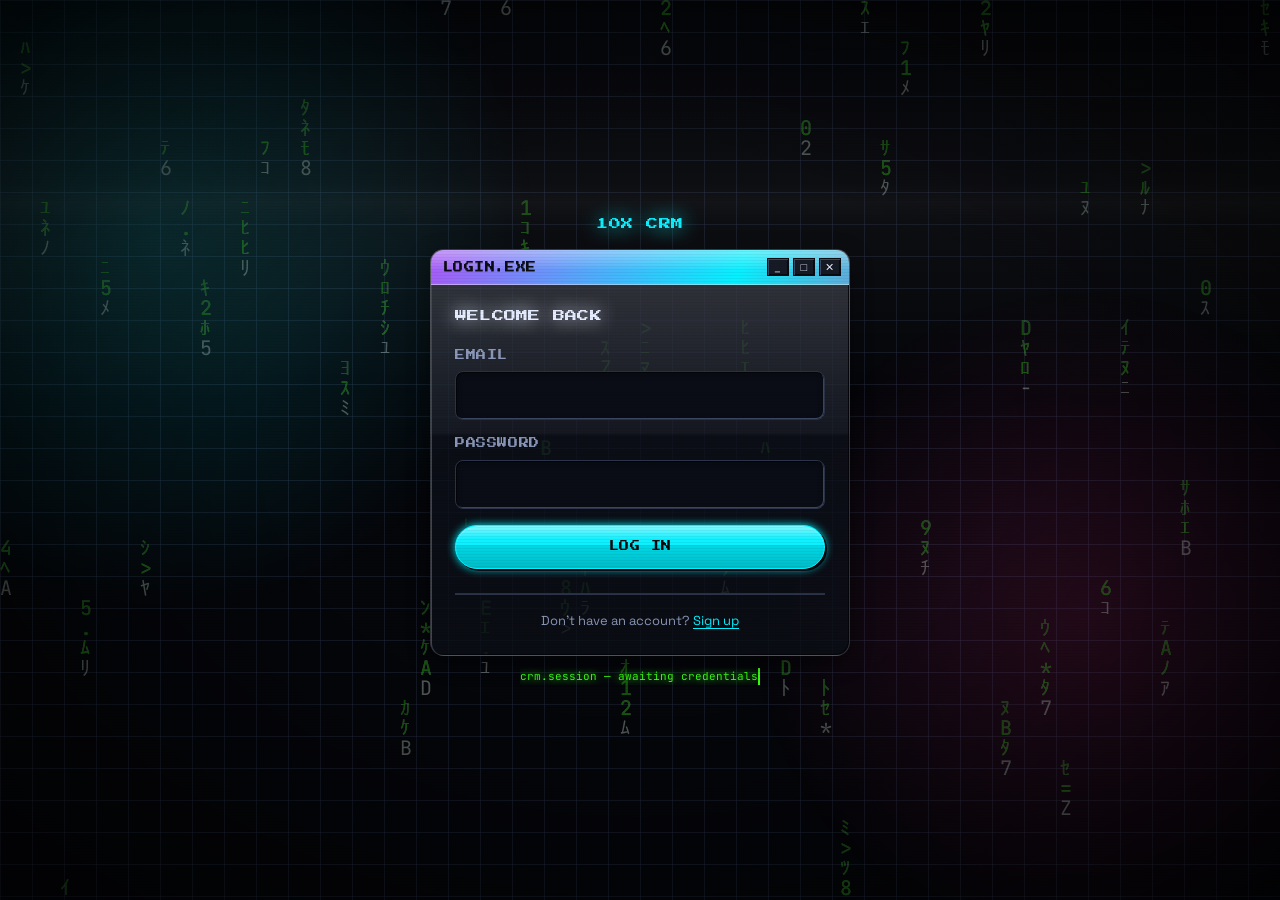
<file: index.html>
<!doctype html>
<!-- Login is index.html because it is the first thing an unauthenticated
     visitor should see. A visitor who already has a session is sent straight
     to the dashboard by the guard in js/app.js. -->
<html lang="en" data-page="login" data-theme="dark">
<head>
  <meta charset="utf-8">
  <meta name="viewport" content="width=device-width, initial-scale=1">
  <title>Log In — 10X CRM</title>
  <meta name="description" content="10X CRM — a customer relationship manager for sales teams.">

  <link rel="preconnect" href="https://fonts.googleapis.com">
  <link rel="preconnect" href="https://fonts.gstatic.com" crossorigin>
  <link href="https://fonts.googleapis.com/css2?family=Press+Start+2P&family=Space+Grotesk:wght@400;500;700&family=JetBrains+Mono:wght@400;700&display=swap" rel="stylesheet">

  <link rel="stylesheet" href="css/tokens.css">
  <link rel="stylesheet" href="css/base.css">
  <link rel="stylesheet" href="css/components.css">
  <link rel="stylesheet" href="css/pages.css">

  <script src="js/storage.js"></script>
  <script src="js/app.js"></script>
</head>

<body>
  <main class="auth">
    <div class="auth__card">
      <span class="auth__brand">10X CRM</span>

      <div class="window">
        <div class="window__bar">
          <span class="window__title">LOGIN.EXE</span>
          <div class="window__controls">
            <span class="window__btn" aria-hidden="true">_</span>
            <span class="window__btn" aria-hidden="true">&#9633;</span>
            <span class="window__btn" aria-hidden="true">&#10005;</span>
          </div>
        </div>

        <div class="window__body">
          <h1 class="auth__heading">Welcome back</h1>

          <form id="login-form" class="stack" novalidate>
            <div class="field">
              <label class="field__label" for="email">Email</label>
              <input class="input" id="email" name="email" type="text" autocomplete="email">
              <p class="field__error" data-error-for="email"></p>
            </div>

            <div class="field">
              <label class="field__label" for="password">Password</label>
              <input class="input" id="password" name="password" type="password"
                     autocomplete="current-password">
              <p class="field__error" data-error-for="password"></p>
            </div>

            <button class="btn btn--primary btn--block" type="submit">Log In</button>
          </form>

          <p class="auth__footer">
            Don't have an account? <a href="signup.html">Sign up</a>
          </p>
        </div>
      </div>

      <p class="auth__boot">crm.session &mdash; awaiting credentials</p>
    </div>
  </main>

  <script src="js/ui.js"></script>
  <script src="js/auth.js"></script>
  <script src="js/atmosphere.js"></script>
</body>
</html>
</file>
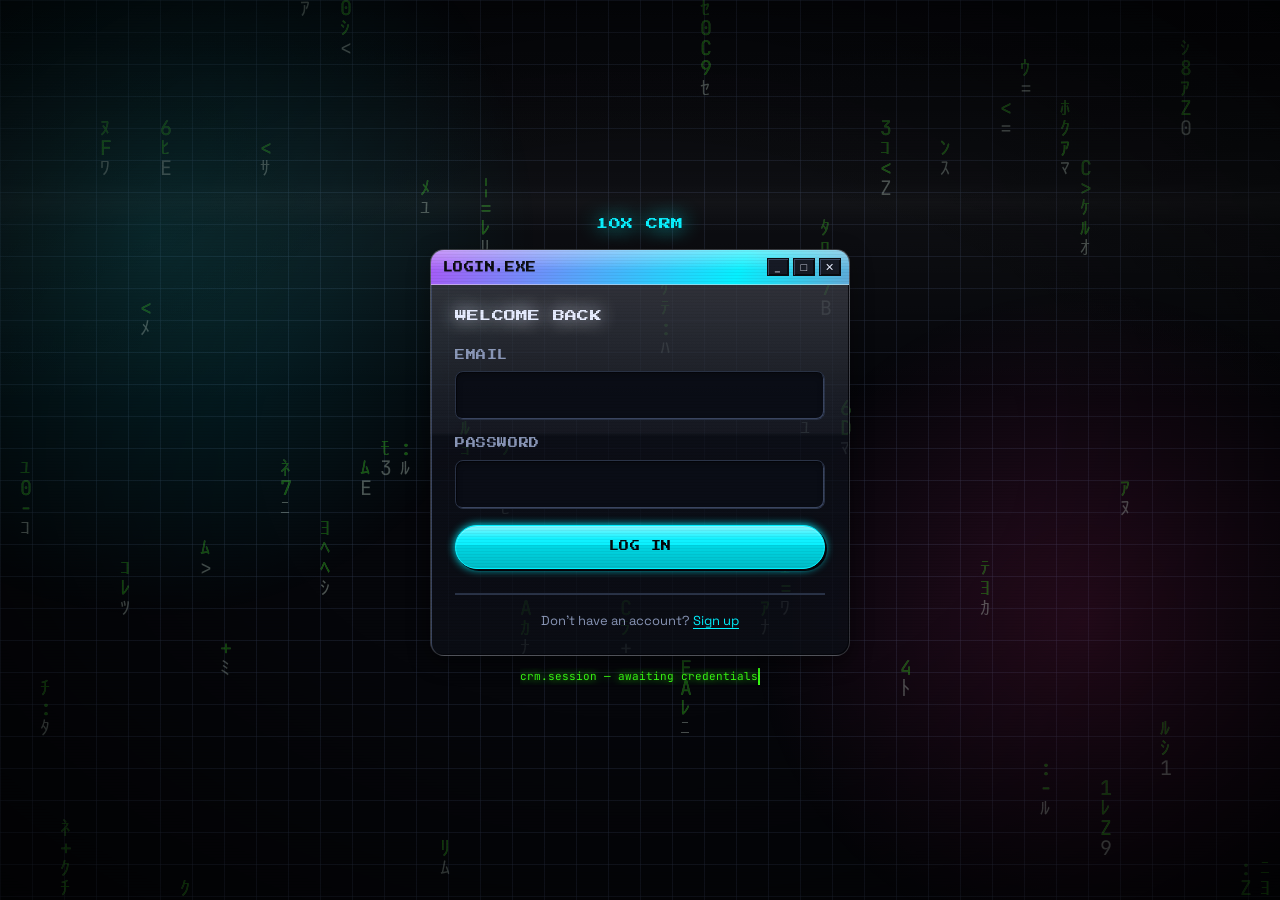
<file: analytics.html>
<!doctype html>
<html lang="en" data-page="analytics" data-theme="dark">
<head>
  <meta charset="utf-8">
  <meta name="viewport" content="width=device-width, initial-scale=1">
  <title>Analytics — 10X CRM</title>

  <link rel="preconnect" href="https://fonts.googleapis.com">
  <link rel="preconnect" href="https://fonts.gstatic.com" crossorigin>
  <link href="https://fonts.googleapis.com/css2?family=Press+Start+2P&family=Space+Grotesk:wght@400;500;700&family=JetBrains+Mono:wght@400;700&display=swap" rel="stylesheet">

  <link rel="stylesheet" href="css/tokens.css">
  <link rel="stylesheet" href="css/base.css">
  <link rel="stylesheet" href="css/components.css">
  <link rel="stylesheet" href="css/pages.css">

  <script src="js/storage.js"></script>
  <script src="js/app.js"></script>
</head>

<body>
  <nav class="taskbar">
    <a class="taskbar__logo" href="dashboard.html">10X CRM</a>
    <a class="nav-link" href="dashboard.html" data-nav="dashboard">Dashboard</a>
    <a class="nav-link" href="clients.html" data-nav="clients">Clients</a>
    <a class="nav-link" href="analytics.html" data-nav="analytics">Analytics</a>
    <a class="nav-link" href="profile.html" data-nav="profile">Profile</a>
    <span class="taskbar__spacer"></span>
    <button class="icon-btn" type="button" data-theme-toggle aria-label="Switch theme">☀</button>
    <button class="icon-btn" type="button" data-logout>Logout</button>
  </nav>

  <main class="shell">
    <div class="page-head">
      <h1 class="page-title">Analytics</h1>
    </div>

    <!-- ============================================================
         THE DIAGNOSTIC.

         This is what separates this page from the dashboard. The
         dashboard reports the current state: how many clients, how
         much revenue, what is in each stage. This page reads the same
         data and says what is WRONG with it — which deals have gone
         quiet, which are stuck, whether the revenue is dangerously
         concentrated in one account.

         Written as a scan because a report that names problems and
         ranks them by severity is what a terminal diagnostic does.
         ============================================================ -->
    <div class="window terminal">
      <div class="window__bar">
        <span class="window__title">DIAGNOSTIC_SCAN</span>
      </div>

      <div class="window__body">
        <pre class="terminal__log" id="scan-log" aria-live="polite"></pre>

        <!-- The monitor the scan is running on. Decorative and aria-hidden:
             it reports nothing, it is the sound of the room. Same component
             as the per-client readout on the clients page, stretched wide
             and dropped to a whisper. -->
        <span class="vitals vitals--panel vitals--won" aria-hidden="true">
          <span class="vitals__trace"></span>
        </span>
      </div>
    </div>

    <!-- The detail behind any WARN or FAIL above: the actual clients
         involved, worst first, so the page ends in something to do
         rather than something to look at. Built by js/analytics.js. -->
    <div id="findings" class="stack" style="margin-bottom: var(--sp-4)"></div>

    <div class="analytics-grid">
      <!-- Conversion funnel. Deliberately NOT the dashboard's pipeline
           bar: that shows how many sit in each stage, this shows the
           percentage lost moving between them. -->
      <div class="window">
        <div class="window__bar">
          <span class="window__title">CONVERSION_FUNNEL</span>
        </div>
        <div class="window__body">
          <canvas id="chart-funnel" class="chart" width="640" height="300"
                  role="img" aria-label="Conversion funnel with drop-off between stages"></canvas>
          <p class="sr-only" id="chart-funnel-text"></p>
        </div>
      </div>

      <!-- Revenue actually realised, by month. Meaningless until the
           starter data was given real history; see js/data.js. -->
      <div class="window">
        <div class="window__bar">
          <span class="window__title">REVENUE_BY_MONTH</span>
        </div>
        <div class="window__body">
          <canvas id="chart-revenue" class="chart" width="640" height="300"
                  role="img" aria-label="Revenue won per month"></canvas>
          <p class="sr-only" id="chart-revenue-text"></p>
        </div>
      </div>
    </div>

    <!-- ============================================================
         Forecast. The dashboard shows what has already happened;
         this projects what the open pipeline is actually worth once
         the historical win rate is applied to it.
         ============================================================ -->
    <div class="window terminal">
      <div class="window__bar">
        <span class="window__title">FORECAST.OUT</span>
      </div>
      <div class="window__body">
        <pre class="terminal__table" id="forecast-table"></pre>

        <!-- The faint trace rather than the strong one: a forecast is a
             quieter instrument than a live scan. Both panels share the
             panel variant's slower scroll; only the shape differs. -->
        <span class="vitals vitals--panel vitals--contacted" aria-hidden="true">
          <span class="vitals__trace"></span>
        </span>
      </div>
    </div>

    <!-- ============================================================
         Export / import. The only place in the app that reads or
         writes a real file.
         ============================================================ -->
    <div class="window">
      <div class="window__bar">
        <span class="window__title">DATA_TRANSFER</span>
      </div>

      <div class="window__body stack">
        <p style="line-height: var(--lh-base)">
          Everything in this CRM lives in this browser only. Export writes your
          whole client database to a file you keep; import loads one back.
          <strong>Your password is never exported</strong> — a backup file that
          contained it would be a genuine hazard to store or send.
        </p>

        <div class="row">
          <button class="btn btn--primary" type="button" id="export-btn">Export JSON</button>

          <input class="sr-only" type="file" id="import-input" accept="application/json,.json">
          <label class="btn" for="import-input">Import JSON</label>
        </div>

        <p class="field__error" data-error-for="import-input"></p>
        <p class="mono text-faint" id="transfer-status" style="font-size: var(--fs-xs)"></p>
      </div>
    </div>
  </main>

  <script src="js/ui.js"></script>
  <script src="js/data.js"></script>
  <script src="js/analytics.js"></script>
  <script src="js/assistant.js"></script>
  <script src="js/atmosphere.js"></script>
</body>
</html>
</file>
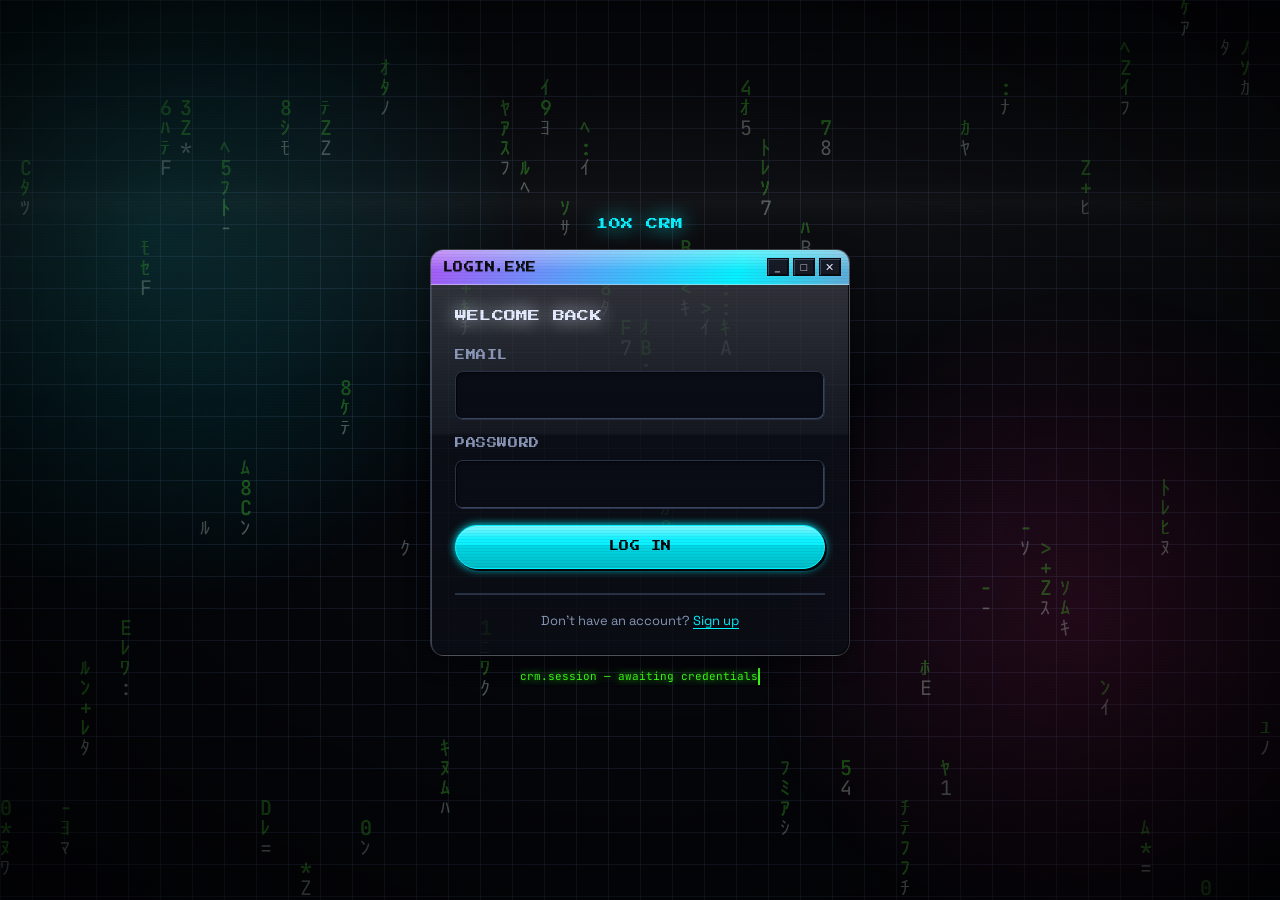
<file: clients.html>
<!doctype html>
<html lang="en" data-page="clients" data-theme="dark">
<head>
  <meta charset="utf-8">
  <meta name="viewport" content="width=device-width, initial-scale=1">
  <title>Clients — 10X CRM</title>

  <link rel="preconnect" href="https://fonts.googleapis.com">
  <link rel="preconnect" href="https://fonts.gstatic.com" crossorigin>
  <link href="https://fonts.googleapis.com/css2?family=Press+Start+2P&family=Space+Grotesk:wght@400;500;700&family=JetBrains+Mono:wght@400;700&display=swap" rel="stylesheet">

  <link rel="stylesheet" href="css/tokens.css">
  <link rel="stylesheet" href="css/base.css">
  <link rel="stylesheet" href="css/components.css">
  <link rel="stylesheet" href="css/pages.css">

  <script src="js/storage.js"></script>
  <script src="js/app.js"></script>
</head>

<body>
  <!-- The navigation markup is repeated on the three protected pages. Only the
       markup is repeated: which link is highlighted, what the theme button
       says, and what Logout does all come from js/app.js, so behaviour is
       defined once. Without a templating language there is no way to share
       static HTML across separate files, and generating the bar from
       JavaScript would mean the page has no navigation until a script runs. -->
  <nav class="taskbar">
    <a class="taskbar__logo" href="dashboard.html">10X CRM</a>
    <a class="nav-link" href="dashboard.html" data-nav="dashboard">Dashboard</a>
    <a class="nav-link" href="clients.html" data-nav="clients">Clients</a>
    <a class="nav-link" href="analytics.html" data-nav="analytics">Analytics</a>
    <a class="nav-link" href="profile.html" data-nav="profile">Profile</a>
    <span class="taskbar__spacer"></span>
    <button class="icon-btn" type="button" data-theme-toggle aria-label="Switch theme">☀</button>
    <button class="icon-btn" type="button" data-logout>Logout</button>
  </nav>

  <main class="shell">
    <div class="page-head">
      <h1 class="page-title">Clients</h1>
      <button class="btn btn--primary" type="button" id="open-add-client">+ Add Client</button>
    </div>

    <!-- Toolbar. Search, status chips and sort all combine, and all three feed
         the same getVisibleClients() call in js/data.js. -->
    <div class="toolbar">
      <div class="toolbar__row">
        <input class="input toolbar__search" id="search" type="search"
               placeholder="Search by name or company..." aria-label="Search clients">
        <select class="select toolbar__sort" id="sort" aria-label="Sort clients"></select>
      </div>
      <div class="toolbar__row">
        <!-- Chips are generated from CLIENT_STATUSES so they cannot drift out
             of step with the dropdown or the badge colours. -->
        <div class="toolbar__row" id="filter-chips" role="group" aria-label="Filter by status"></div>
        <span class="taskbar__spacer"></span>
        <span class="result-count" id="result-count"></span>
      </div>
    </div>

    <!-- renderClients() empties and refills this one container. Every action in
         the app finishes by calling it, so there is a single place where the
         list is drawn and no way for two code paths to draw it differently. -->
    <div class="client-list" id="client-list"></div>
  </main>

  <!-- ============================================================
       Add Client window. Lives in the HTML rather than being built in
       JavaScript so the form fields, their labels and their error slots are
       readable in one place. `hidden` keeps it out of the page (and out of the
       tab order) until it is opened.
       ============================================================ -->
  <div class="overlay" id="add-client-overlay" hidden>
    <div class="modal window" role="dialog" aria-modal="true" aria-labelledby="add-client-title">
      <div class="window__bar">
        <span class="window__title" id="add-client-title">ADD_CLIENT.EXE</span>
        <div class="window__controls">
          <button class="window__btn window__btn--close" type="button"
                  data-close-modal aria-label="Close">✕</button>
        </div>
      </div>

      <div class="window__body">
        <form id="add-client-form" class="stack" novalidate>
          <div class="field">
            <label class="field__label" for="client-name">Name</label>
            <input class="input" id="client-name" name="name" type="text">
            <p class="field__error" data-error-for="client-name"></p>
          </div>

          <div class="field">
            <label class="field__label" for="client-email">Email</label>
            <input class="input" id="client-email" name="email" type="text">
            <p class="field__error" data-error-for="client-email"></p>
          </div>

          <div class="field">
            <label class="field__label" for="client-phone">Phone</label>
            <input class="input" id="client-phone" name="phone" type="text"
                   placeholder="Optional">
            <p class="field__error" data-error-for="client-phone"></p>
          </div>

          <div class="field">
            <label class="field__label" for="client-company">Company</label>
            <input class="input" id="client-company" name="company" type="text"
                   placeholder="Optional">
            <p class="field__error" data-error-for="client-company"></p>
          </div>

          <div class="field">
            <label class="field__label" for="client-value">Deal Value</label>
            <input class="input" id="client-value" name="dealValue" type="text"
                   inputmode="numeric" placeholder="5000">
            <p class="field__error" data-error-for="client-value"></p>
          </div>

          <div class="field">
            <label class="field__label" for="client-status">Status</label>
            <!-- Options are generated from CLIENT_STATUSES in js/data.js, so
                 this dropdown can never fall out of step with the filter chips
                 or the badge colours. -->
            <select class="select" id="client-status" name="status"></select>
          </div>

          <div class="row" style="justify-content: flex-end">
            <button class="btn btn--ghost" type="button" data-close-modal>Cancel</button>
            <button class="btn btn--primary" type="submit" id="submit-add-client">Add Client</button>
          </div>
        </form>
      </div>
    </div>
  </div>

  <!-- ============================================================
       Client detail window. Opened by clicking a card anywhere except a
       control. Filled in by js/clients.js when it opens.
       ============================================================ -->
  <div class="overlay" id="detail-overlay" hidden>
    <div class="modal modal--wide window" role="dialog" aria-modal="true"
         aria-labelledby="detail-title">
      <div class="window__bar">
        <span class="window__title" id="detail-title">CLIENT_DETAIL.EXE</span>
        <div class="window__controls">
          <button class="window__btn window__btn--close" type="button"
                  data-close-detail aria-label="Close">✕</button>
        </div>
      </div>

      <div class="window__body stack">
        <div class="row" style="align-items: flex-start">
          <!-- Avatar plus its upload control. The file input is visually
               hidden but still in the accessibility tree and still keyboard
               operable; the <label> beside it is the styled trigger, because
               clicking a label activates its input with no JavaScript. -->
          <div class="stack-2" style="justify-items: center">
            <div id="detail-avatar"></div>
            <input class="sr-only" type="file" id="client-avatar-input" accept="image/*">
            <label class="btn btn--sm btn--ghost" for="client-avatar-input">Photo</label>
            <button class="btn btn--sm btn--ghost" type="button"
                    id="client-avatar-remove" hidden>Remove</button>
            <p class="field__error" data-error-for="client-avatar-input"></p>
          </div>
          <div class="stack-2 grow">
            <div id="detail-name" style="font-size: var(--fs-xl); font-weight: 500; line-height: 1.2"></div>
            <div class="text-dim" id="detail-company" style="font-size: var(--fs-sm)"></div>
            <div class="text-dim" id="detail-email" style="font-size: var(--fs-sm)"></div>
            <div class="text-dim" id="detail-phone" style="font-size: var(--fs-sm)"></div>
            <div class="row" id="detail-figures"></div>
            <div class="mono text-faint" id="detail-since" style="font-size: var(--fs-xs)"></div>
          </div>
        </div>

        <div class="hud-label">Notes</div>
        <div class="note-list" id="note-list"></div>

        <form class="toolbar__row" id="note-form">
          <input class="input grow" id="note-text" type="text"
                 placeholder="Write a note..." aria-label="Note text">
          <button class="btn btn--sm" type="submit">Add note</button>
        </form>

        <button class="btn btn--ghost" type="button" id="remind-btn">⏰ Remind me in 1 min</button>
      </div>
    </div>
  </div>

  <!-- Keyboard shortcut help, opened with "?" -->
  <div class="overlay" id="shortcuts-overlay" hidden>
    <div class="modal window" role="dialog" aria-modal="true" aria-labelledby="shortcuts-title"
         style="max-width: 420px">
      <div class="window__bar">
        <span class="window__title" id="shortcuts-title">SHORTCUTS.HLP</span>
        <div class="window__controls">
          <button class="window__btn window__btn--close" type="button"
                  data-close-shortcuts aria-label="Close">✕</button>
        </div>
      </div>
      <div class="window__body">
        <div class="shortcut-row"><span>Focus search</span><kbd class="kbd">/</kbd></div>
        <div class="shortcut-row"><span>New client</span><kbd class="kbd">N</kbd></div>
        <div class="shortcut-row"><span>Close window</span><kbd class="kbd">Esc</kbd></div>
        <div class="shortcut-row"><span>Filter by stage</span><kbd class="kbd">1–5</kbd></div>
        <div class="shortcut-row"><span>This help</span><kbd class="kbd">?</kbd></div>
      </div>
    </div>
  </div>

  <script src="js/ui.js"></script>
  <script src="js/data.js"></script>
  <script src="js/clients.js"></script>
  <script src="js/assistant.js"></script>
  <script src="js/atmosphere.js"></script>
</body>
</html>
</file>
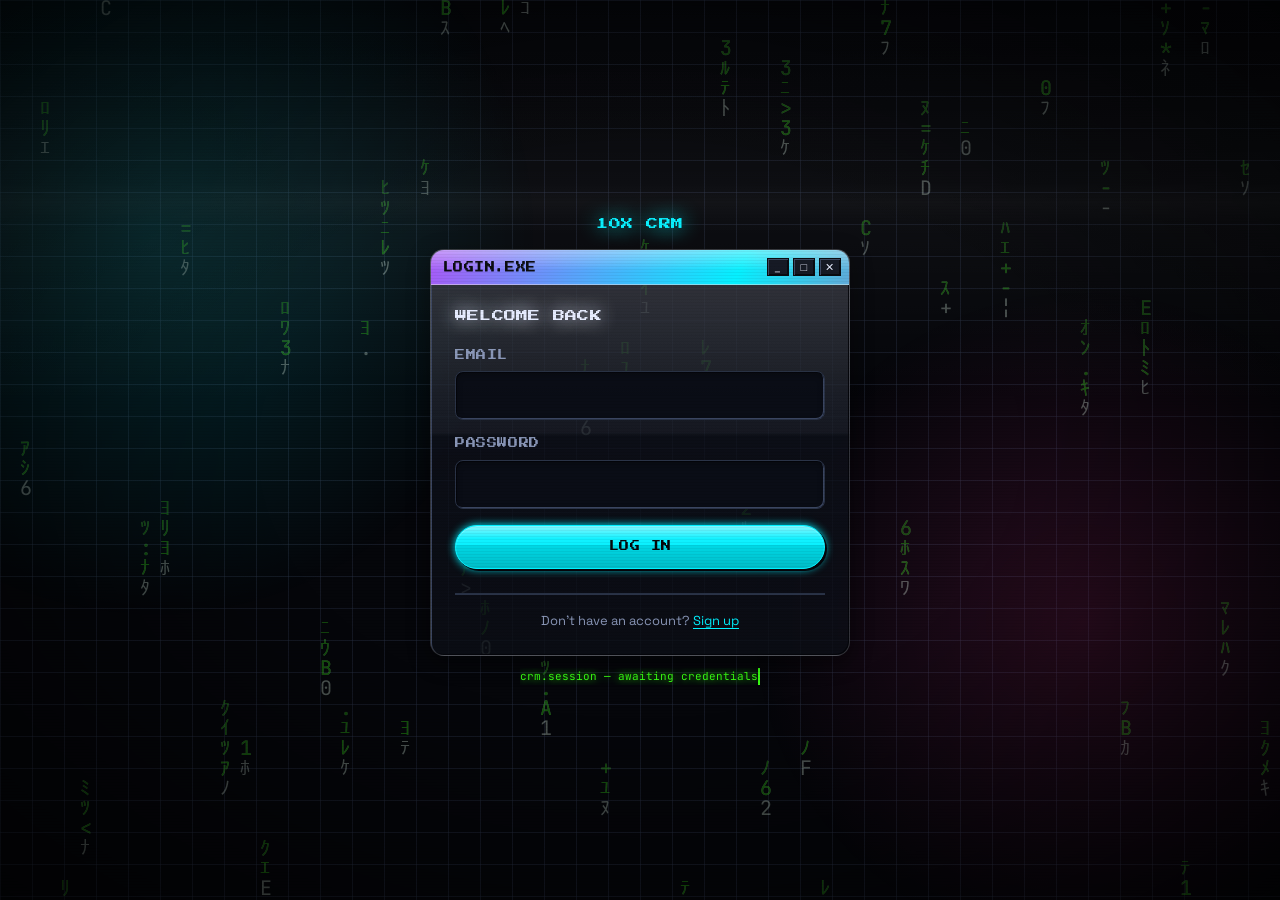
<file: profile.html>
<!doctype html>
<html lang="en" data-page="profile" data-theme="dark">
<head>
  <meta charset="utf-8">
  <meta name="viewport" content="width=device-width, initial-scale=1">
  <title>Profile — 10X CRM</title>

  <link rel="preconnect" href="https://fonts.googleapis.com">
  <link rel="preconnect" href="https://fonts.gstatic.com" crossorigin>
  <link href="https://fonts.googleapis.com/css2?family=Press+Start+2P&family=Space+Grotesk:wght@400;500;700&family=JetBrains+Mono:wght@400;700&display=swap" rel="stylesheet">

  <link rel="stylesheet" href="css/tokens.css">
  <link rel="stylesheet" href="css/base.css">
  <link rel="stylesheet" href="css/components.css">
  <link rel="stylesheet" href="css/pages.css">

  <script src="js/storage.js"></script>
  <script src="js/app.js"></script>
</head>

<body>
  <nav class="taskbar">
    <a class="taskbar__logo" href="dashboard.html">10X CRM</a>
    <a class="nav-link" href="dashboard.html" data-nav="dashboard">Dashboard</a>
    <a class="nav-link" href="clients.html" data-nav="clients">Clients</a>
    <a class="nav-link" href="analytics.html" data-nav="analytics">Analytics</a>
    <a class="nav-link" href="profile.html" data-nav="profile">Profile</a>
    <span class="taskbar__spacer"></span>
    <button class="icon-btn" type="button" data-theme-toggle aria-label="Switch theme">☀</button>
    <button class="icon-btn" type="button" data-logout>Logout</button>
  </nav>

  <main class="shell">
    <div class="page-head">
      <h1 class="page-title">Profile</h1>
    </div>

    <div class="profile-grid">
      <!-- Identity block (P5.1). The avatar is an uploaded photo if there is
           one and the user's initials if not, so it always renders. -->
      <div class="window">
        <div class="window__bar"><span class="window__title">USER.DAT</span></div>
        <div class="window__body">
          <div class="profile-id">
            <!-- Filled by renderIdentity(): either an <img> or an initials
                 block, built by createAvatar() in js/ui.js so this page and
                 the clients page cannot disagree about the fallback. -->
            <div id="id-avatar"></div>

            <!-- The real file input is visually hidden rather than removed:
                 it stays in the accessibility tree and keeps working with the
                 keyboard, while the <label> beside it provides the styled
                 control. Clicking a label focuses and activates its input,
                 which is why no JavaScript is needed to open the picker. -->
            <div class="row" style="justify-content: center">
              <input class="sr-only" type="file" id="avatar-input"
                     accept="image/*" aria-describedby="avatar-hint">
              <label class="btn btn--sm" for="avatar-input">Upload Photo</label>
              <button class="btn btn--sm btn--ghost" type="button"
                      id="avatar-remove" hidden>Remove</button>
            </div>
            <p class="field__error" data-error-for="avatar-input"></p>
            <p class="text-faint" id="avatar-hint" style="font-size: var(--fs-xs)">
              Resized to 128&times;128 before saving.
            </p>

            <div class="profile-id__name" id="id-name"></div>
            <div class="profile-id__meta" id="id-email"></div>
            <div class="profile-id__meta" id="id-company"></div>
            <div class="mono text-faint" id="id-since" style="font-size: var(--fs-xs)"></div>
          </div>
        </div>
      </div>

      <div class="stack">
        <!-- Edit profile (P5.2) -->
        <div class="window">
          <div class="window__bar"><span class="window__title">EDIT_PROFILE</span></div>
          <div class="window__body">
            <form id="profile-form" class="stack" novalidate>
              <div class="field">
                <label class="field__label" for="fullName">Full Name</label>
                <input class="input" id="fullName" name="fullName" type="text" autocomplete="name">
                <p class="field__error" data-error-for="fullName"></p>
              </div>

              <div class="field">
                <label class="field__label" for="company">Company</label>
                <input class="input" id="company" name="company" type="text"
                       autocomplete="organization" placeholder="Company (optional)">
                <p class="field__error" data-error-for="company"></p>
              </div>

              <button class="btn btn--primary" type="submit" style="justify-self: start">Save Changes</button>
            </form>
          </div>
        </div>

        <!-- Change password (P5.3) -->
        <div class="window">
          <div class="window__bar"><span class="window__title">CHANGE_PASSWORD</span></div>
          <div class="window__body">
            <form id="password-form" class="stack" novalidate>
              <div class="field">
                <label class="field__label" for="currentPassword">Current Password</label>
                <input class="input" id="currentPassword" name="currentPassword"
                       type="password" autocomplete="current-password">
                <p class="field__error" data-error-for="currentPassword"></p>
              </div>

              <div class="field">
                <label class="field__label" for="newPassword">New Password</label>
                <input class="input" id="newPassword" name="newPassword"
                       type="password" autocomplete="new-password">
                <p class="field__error" data-error-for="newPassword"></p>
              </div>

              <div class="field">
                <label class="field__label" for="confirmPassword">Confirm New Password</label>
                <input class="input" id="confirmPassword" name="confirmPassword"
                       type="password" autocomplete="new-password">
                <p class="field__error" data-error-for="confirmPassword"></p>
              </div>

              <button class="btn btn--primary" type="submit" style="justify-self: start">Change Password</button>
            </form>
          </div>
        </div>

        <!-- Data management (P5.4). Given its own red-gradient window so a
             destructive action never looks like an ordinary form. -->
        <div class="window danger-zone">
          <div class="window__bar"><span class="window__title">DATA_MANAGEMENT</span></div>
          <div class="window__body stack">
            <p style="font-size: var(--fs-base); line-height: var(--lh-base)">
              Clears every client and reloads the original records from the API.
              Your account and your session are not affected.
            </p>
            <button class="btn btn--danger" type="button" id="reset-btn"
                    style="justify-self: start">Reset CRM Data</button>
          </div>
        </div>
      </div>
    </div>
  </main>

  <script src="js/ui.js"></script>
  <script src="js/data.js"></script>
  <script src="js/profile.js"></script>
  <script src="js/assistant.js"></script>
  <script src="js/atmosphere.js"></script>
</body>
</html>
</file>
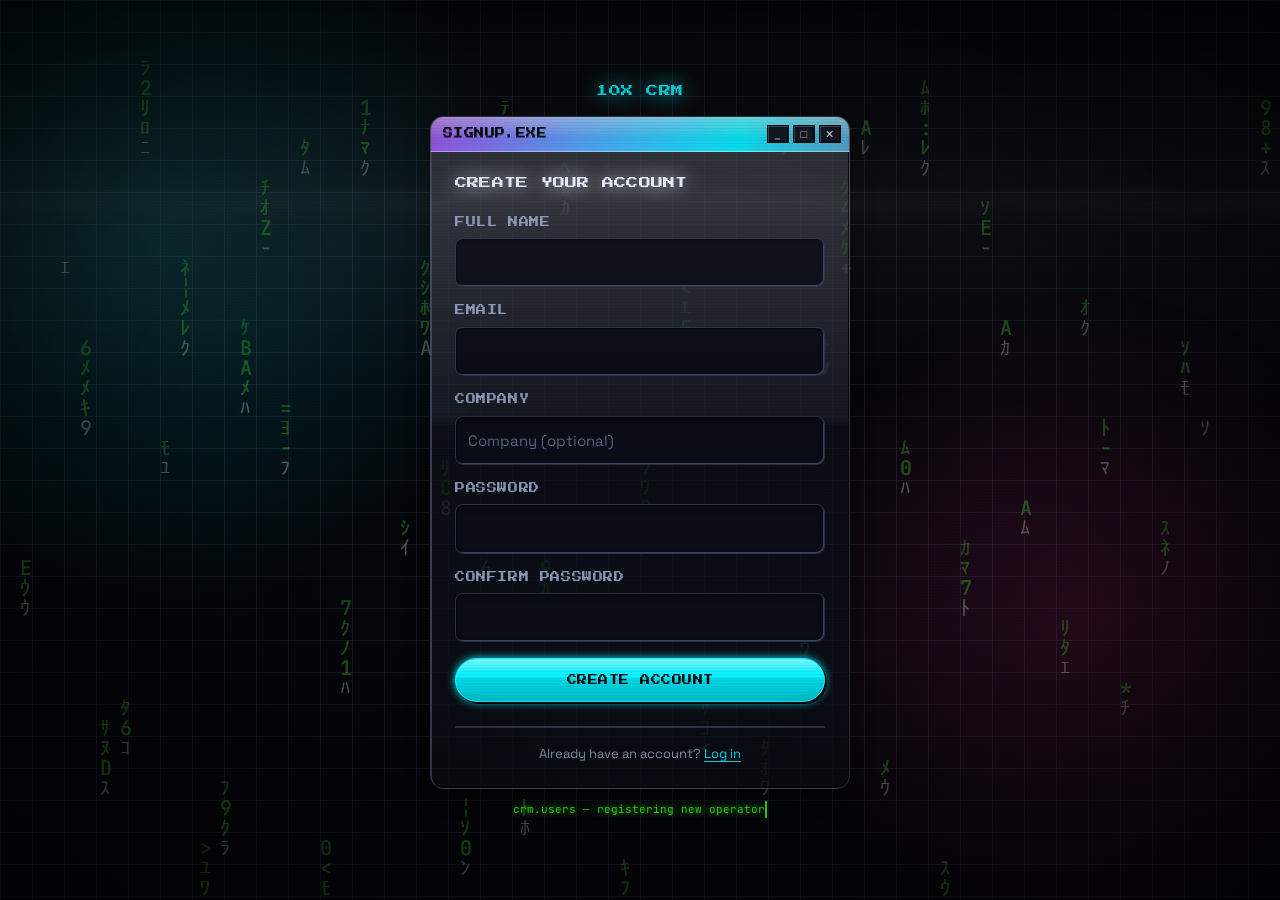
<file: signup.html>
<!doctype html>
<!-- data-page tells js/app.js which page this is, so the auth guard and the
     navigation can both work from identical markup on every page. -->
<html lang="en" data-page="signup" data-theme="dark">
<head>
  <meta charset="utf-8">
  <meta name="viewport" content="width=device-width, initial-scale=1">
  <title>Sign Up — 10X CRM</title>
  <meta name="description" content="Create a 10X CRM account.">

  <link rel="preconnect" href="https://fonts.googleapis.com">
  <link rel="preconnect" href="https://fonts.gstatic.com" crossorigin>
  <link href="https://fonts.googleapis.com/css2?family=Press+Start+2P&family=Space+Grotesk:wght@400;500;700&family=JetBrains+Mono:wght@400;700&display=swap" rel="stylesheet">

  <link rel="stylesheet" href="css/tokens.css">
  <link rel="stylesheet" href="css/base.css">
  <link rel="stylesheet" href="css/components.css">
  <link rel="stylesheet" href="css/pages.css">

  <!-- Loaded here, not deferred: the guard must redirect an already-logged-in
       visitor before this page is painted. See the comment in js/app.js. -->
  <script src="js/storage.js"></script>
  <script src="js/app.js"></script>
</head>

<body>
  <main class="auth">
    <div class="auth__card">
      <a class="auth__brand" href="index.html">10X CRM</a>

      <div class="window">
        <div class="window__bar">
          <span class="window__title">SIGNUP.EXE</span>
          <div class="window__controls">
            <span class="window__btn" aria-hidden="true">_</span>
            <span class="window__btn" aria-hidden="true">&#9633;</span>
            <span class="window__btn" aria-hidden="true">&#10005;</span>
          </div>
        </div>

        <div class="window__body">
          <h1 class="auth__heading">Create your account</h1>

          <!-- novalidate turns off the browser's own validation bubbles so that
               our JavaScript rules, and the exact error wording the assignment
               specifies, are the only thing the user ever sees. -->
          <form id="signup-form" class="stack" novalidate>
            <div class="field">
              <label class="field__label" for="fullName">Full Name</label>
              <input class="input" id="fullName" name="fullName" type="text" autocomplete="name">
              <p class="field__error" data-error-for="fullName"></p>
            </div>

            <div class="field">
              <label class="field__label" for="email">Email</label>
              <input class="input" id="email" name="email" type="text" autocomplete="email">
              <p class="field__error" data-error-for="email"></p>
            </div>

            <div class="field">
              <label class="field__label" for="company">Company</label>
              <input class="input" id="company" name="company" type="text"
                     autocomplete="organization" placeholder="Company (optional)">
              <p class="field__error" data-error-for="company"></p>
            </div>

            <div class="field">
              <label class="field__label" for="password">Password</label>
              <input class="input" id="password" name="password" type="password"
                     autocomplete="new-password">
              <p class="field__error" data-error-for="password"></p>
            </div>

            <div class="field">
              <label class="field__label" for="confirmPassword">Confirm Password</label>
              <input class="input" id="confirmPassword" name="confirmPassword" type="password"
                     autocomplete="new-password">
              <p class="field__error" data-error-for="confirmPassword"></p>
            </div>

            <button class="btn btn--primary btn--block" type="submit">Create Account</button>
          </form>

          <p class="auth__footer">
            Already have an account? <a href="index.html">Log in</a>
          </p>
        </div>
      </div>

      <p class="auth__boot">crm.users &mdash; registering new operator</p>
    </div>
  </main>

  <!-- Page scripts sit at the end of the body, so the form elements they look
       for already exist and no DOMContentLoaded wrapper is needed. -->
  <script src="js/ui.js"></script>
  <script src="js/auth.js"></script>
  <script src="js/atmosphere.js"></script>
</body>
</html>
</file>
<file: css/tokens.css>
/* ============================================================
   10X CRM — Design tokens
   Visual direction: "Cyber Chrome" — Windows 2000 / WinAmp window
   chrome rendered in cyber-futurist neon, with pixel-art accents.

   Every colour, size, and duration in this project comes from a token
   defined here. No component file may hardcode a raw value. Changing a
   token here changes it everywhere, which is what makes the dark/light
   toggle (P0.3) a single class swap on <html>.
   ============================================================ */

:root {
  /* ---- Typography -------------------------------------------
     Three families, each with a real fallback so that the app stays
     legible if the webfonts fail to load (e.g. offline demo).
     --font-display is a pixel font: it is only ever used at 10-12px
     for short strings (logo, labels, badges). Long text uses --font-ui. */
  --font-display: "Press Start 2P", "Courier New", ui-monospace, monospace;
  --font-ui: "Space Grotesk", -apple-system, BlinkMacSystemFont, "Segoe UI", Roboto, sans-serif;
  --font-mono: "JetBrains Mono", "Cascadia Code", Consolas, ui-monospace, monospace;

  --fs-display-sm: 10px;   /* pixel font: badges, labels, buttons */
  --fs-display: 12px;      /* pixel font: logo, window titles */
  --fs-xs: 11px;
  --fs-sm: 13px;
  --fs-base: 15px;
  --fs-lg: 18px;
  --fs-xl: 24px;
  --fs-2xl: 32px;

  --lh-tight: 1.2;
  --lh-base: 1.55;

  /* ---- Spacing: strict 4px pixel grid ------------------------
     A pixel-art aesthetic falls apart on half-pixel values, so every
     gap and padding in the app snaps to this scale. */
  --sp-1: 4px;
  --sp-2: 8px;
  --sp-3: 12px;
  --sp-4: 16px;
  --sp-5: 24px;
  --sp-6: 32px;
  --sp-7: 48px;
  --sp-8: 64px;

  /* ---- Radii --------------------------------------------------
     Hard edges used to be a global law here, and that was the
     mistake that flattened the whole design: chrome gloss needs
     soft, generous curves and neon needs blur, so a blanket "max
     4px, zero blur" rule made two of the three references
     impossible to draw and pixel-art won by default.

     Hard edges are now a property of the PIXEL layer only —
     icons, dividers, sprites. Chrome controls (buttons, chips,
     pills) use --r-3 and up. */
  --r-0: 0px;
  --r-1: 2px;
  --r-2: 4px;
  --r-3: 8px;      /* chrome panels */
  --r-4: 14px;     /* glossy cards */
  --r-pill: 999px; /* buttons, chips — the Y2K candy shape */

  /* ---- Motion -------------------------------------------------
     --t-snap uses steps() rather than a smooth curve. That makes
     movement advance frame-by-frame like an animated sprite instead
     of gliding, which is what sells the retro feel. */
  --t-snap: 90ms steps(3, end);
  --t-fast: 140ms cubic-bezier(0.2, 0.9, 0.3, 1);
  --t-med: 240ms cubic-bezier(0.2, 0.9, 0.3, 1);

  /* Ambient motion: things that move on their own, forever, with
     nobody touching them. This is what stops the app feeling dead
     between clicks. Deliberately slow — an idle loop that repeats
     faster than about 2s reads as a fault rather than atmosphere.
     All of it is switched off by prefers-reduced-motion. */
  --t-drift: 26s;     /* haze blobs wandering across the page */
  --t-sweep: 9s;      /* horizontal scan pass */
  --t-pulse: 2.4s;    /* status dots breathing */

  /* ---- Layout -------------------------------------------------- */
  --tap-min: 44px;          /* accessibility floor for any control */
  --shell-max: 1200px;

  /* The strip along the left edge that belongs to the assistant and nothing
     else. It is sized for the WIDER of the two bodies — RONIN's canvas is now
     137px (the light theme's survivor is narrower) — plus the 16px he sits in
     from the edge and a gutter so content never touches him. Used by base.css
     to keep the page out of his way — see the note there. */
  --ronin-strip: 170px;
  --card-max: 420px;        /* auth card width, per P1.1 */
}

/* ============================================================
   DARK THEME — the default (PRD P0.3 specifies dark as default)
   Deep near-black surfaces with neon accents.
   ============================================================ */
:root,
[data-theme="dark"] {
  --bg-void: #05060A;       /* page background */
  --bg-deep: #0A0D16;       /* inset wells, input backgrounds */
  --surface: #10141F;       /* window and card bodies */
  --surface-up: #171D2C;    /* hovered / raised surfaces */

  --bevel-light: #3A4560;   /* top-left highlight of a raised bevel */
  --bevel-dark: #04050A;    /* bottom-right shadow of a raised bevel */
  --border: #2A3347;

  --text: #E6ECFF;
  --text-dim: #8A97B8;
  --text-faint: #5A6480;

  /* Neon accent ramp */
  --cyan: #00F0FF;          /* primary action, focus, links */
  --magenta: #FF2E97;       /* destructive, errors */
  --lime: #B6FF3C;          /* success */
  --amber: #FFB627;         /* warning, in-progress */
  --violet: #A855F7;        /* brand, title-bar gradient partner */

  /* Text colour placed on top of a solid neon fill */
  --on-accent: #05060A;

  --grid-line: rgba(42, 51, 71, 0.4);
  --scanline-alpha: 0.05;
  --glow-strength: 14px;

  /* ---- LAYER 1: CHROME -------------------------------------
     A glossy surface is three things stacked: a bright top half,
     a hard mid-line where the "glass" breaks, and a darker bottom
     half. --gloss-face paints all three in one gradient, laid
     OVER a component's own background colour so every surface
     keeps its identity and only gains the sheen. */
  --gloss-face: linear-gradient(
    180deg,
    rgba(255, 255, 255, 0.14) 0%,
    rgba(255, 255, 255, 0.04) 45%,
    rgba(0, 0, 0, 0.10) 46%,
    rgba(0, 0, 0, 0.22) 100%
  );

  /* The specular strip: the hard white glare across the top edge
     of moulded plastic. Applied to a ::before, never the element,
     so it can be animated independently. */
  --gloss-spec: linear-gradient(
    180deg,
    rgba(255, 255, 255, 0.40),
    rgba(255, 255, 255, 0) 62%
  );

  --glass: rgba(16, 20, 31, 0.72);
  --glass-blur: blur(14px) saturate(150%);
  --chrome-edge: rgba(255, 255, 255, 0.16);

  /* The same glass, for surfaces that are NOT allowed a live blur.
     backdrop-filter is the most expensive property in this stylesheet,
     and a page can hold thirty client cards and six stat tiles. Those
     get this instead: a little more opacity to stand in for the frost,
     and no per-frame blur at all. Only the few large structural
     surfaces — windows, the taskbar, toasts — keep the real thing. */
  --glass-solid: rgba(16, 20, 31, 0.88);

  /* ---- LAYER 2: BLOOM ---------------------------------------
     Offset and blur only — the COLOUR is supplied where it is
     used, so one token serves every accent:
         box-shadow: var(--bloom-md) var(--accent); */
  --bloom-sm: 0 0 8px;
  --bloom-md: 0 0 20px;
  --bloom-lg: 0 0 44px;

  /* Iridescence: the oil-slick sheen on a CD. Deliberately loops
     back to violet so it can scroll forever without a seam. */
  --iri: linear-gradient(
    115deg,
    var(--violet), var(--cyan), var(--magenta), var(--lime), var(--violet)
  );

  /* Atmosphere: two coloured clouds drifting behind everything,
     which is what gives a flat page depth. */
  --haze-a: radial-gradient(closest-side, rgba(0, 240, 255, 0.16), transparent);
  --haze-b: radial-gradient(closest-side, rgba(255, 46, 151, 0.14), transparent);
  --vignette: radial-gradient(ellipse at center, transparent 42%, rgba(0, 0, 0, 0.62) 100%);

  /* ---- Terminal / Matrix vocabulary -------------------------- */
  --phosphor: #39FF14;

  /* ---- What the canvas atmosphere paints (js/atmosphere.js) ---
     One canvas, two atmospheres. Dark falls: --phosphor is the rain.
     The fog and apparition tokens below are the light theme's job and
     are never used here, but they are declared in both themes so the
     painter can read the same four names whichever theme is active and
     never has to branch on colour. */
  --fog-far: transparent;
  --fog-near: transparent;
  --apparition: transparent;

  /* Shadow cast by a lifted object. Pulled out of --lift so each theme
     can say how heavy its own gravity is. */
  --lift-shadow: 0 6px 22px rgba(0, 0, 0, 0.45);
}

/* ============================================================
   LIGHT THEME — "Soft Club, Haunted"

   Not a lightened dark theme. Its own aesthetic, sharing the dark
   theme's skeleton and nothing else.

   Two references, held in tension:

     GEN X SOFT CLUB (1996-2002) — the cool, muted, low-saturation
     reaction against Y2K's glitter. Frosted glass, brushed aluminium,
     translucent plastics, subway-signage typography. Strictly cool
     tones: slate, surgical white, icy blue, pale green. It is the
     "future that never existed", and it is calm.

     EARLY-2000s SURVIVAL HORROR — Silent Hill's fogbank and Resident
     Evil 4's ochre rot. This is what stops the calm being bland: the
     whites go ashen, every accent is pulled towards decay rather than
     candy, the vignette closes in, and things move behind the fog.

   The result should feel like a clean clinical interface installed
   somewhere it should not be. Dark is neon and alive; light is pale
   and wrong. They share every measurement and every component.

   Accents are darkened until white text on a filled control AND
   accent-coloured text on --surface both clear 4.5:1. Verified, not
   assumed — see the contrast check in the verification notes.
   ============================================================ */
[data-theme="light"] {
  /* Ashen, with a faint green cast. A pure blue-white would read as a
     clean product; the green is what makes it read as damp. */
  --bg-void: #C8CDC6;
  --bg-deep: #D6DAD3;
  --surface: #E9ECE6;
  --surface-up: #F5F7F2;

  /* A soft press into paper rather than a moulded plastic edge. */
  --bevel-light: #FDFEFC;
  --bevel-dark: #A6ADA4;
  --border: #9AA396;

  --text: #14171A;
  --text-dim: #454B4E;
  --text-faint: #61676B;

  /* Every accent is a soft-club colour taken somewhere unpleasant. */
  --cyan: #1B6070;      /* clinical teal — the icy blue, drained */
  --magenta: #8E2334;   /* dried blood */
  --lime: #47632E;      /* moss */
  --amber: #7A5709;     /* nicotine ochre */
  --violet: #4B4568;    /* bruise slate */

  --on-accent: #FFFFFF;

  /* The blueprint grid becomes faint pencil ruling on damp paper. */
  --grid-line: rgba(120, 130, 118, 0.22);
  --scanline-alpha: 0.03;

  /* ---- LAYER 1: FROST ---------------------------------------
     Dark's gloss is moulded plastic: a bright top, a hard mid-line
     where the glass breaks, a darker bottom. Frost has no break in
     it. This is one soft wash from milky to shadowed, which is what
     a sheet of frosted glass actually looks like. */
  --gloss-face: linear-gradient(
    180deg,
    rgba(255, 255, 255, 0.78) 0%,
    rgba(255, 255, 255, 0.34) 42%,
    rgba(198, 206, 196, 0.10) 74%,
    rgba(138, 148, 136, 0.20) 100%
  );

  --gloss-spec: linear-gradient(
    180deg,
    rgba(255, 255, 255, 0.62),
    rgba(255, 255, 255, 0) 78%
  );

  --glass: rgba(240, 243, 237, 0.60);
  --glass-solid: rgba(238, 241, 235, 0.92);

  /* saturate() BELOW 1 is the whole trick. Every other frosted-glass
     effect on the web saturates upwards to look vivid and expensive.
     Draining the colour instead is the bleach-bypass look these two
     references share — soft club got it from photography, survival
     horror got it from bad video. */
  --glass-blur: blur(16px) saturate(0.7);
  --chrome-edge: rgba(255, 255, 255, 0.82);

  /* ---- LAYER 2: NO BLOOM ------------------------------------
     Switched off completely, not merely dialled down. Dark glows
     because it is full of light sources; this room has none. Every
     glow in the app resolves to nothing here, which is why the focus
     ring in base.css keeps a real 2px outline underneath it. */
  --bloom-sm: 0 0 0;
  --bloom-md: 0 0 0;
  --bloom-lg: 0 0 0;
  --glow-strength: 0px;

  /* Gravity is softer and greyer than dark's hard black. */
  --lift-shadow: 0 5px 16px rgba(70, 78, 68, 0.22);

  /* Iridescence becomes ink. A printed slate header, not a CD sheen —
     still a five-stop loop so it can occupy exactly the same token,
     but every stop is a shade of the same wet slate. */
  --iri: linear-gradient(
    115deg,
    #3B454B, #56636A, #2C353A, #47535A, #3B454B
  );

  /* ---- The fog ----------------------------------------------
     Two banks rather than two coloured clouds: cold damp, and the
     ochre rot that hangs underneath it. */
  --haze-a: radial-gradient(closest-side, rgba(146, 164, 166, 0.38), transparent);
  --haze-b: radial-gradient(closest-side, rgba(158, 138, 106, 0.30), transparent);

  /* Far heavier than dark's. On a pale page a closing vignette is the
     single strongest dread signal available, and it costs nothing. */
  --vignette: radial-gradient(ellipse at center, transparent 34%, rgba(58, 64, 56, 0.42) 100%);

  --phosphor: #33604A;   /* damp moss, where dark has phosphor green */

  /* ---- What the canvas paints -------------------------------
     Read once by js/atmosphere.js. --apparition is the silhouette ink;
     the two fogs sandwich it, so a figure rises out of --fog-far and
     is never quite resolved because --fog-near is painted over it. */
  --fog-far: rgba(190, 199, 189, 0.55);
  --fog-near: rgba(214, 220, 212, 0.42);
  --apparition: #5E6A62;
}

/* ============================================================
   SEMANTIC ALIASES
   Components reference these, never the raw colour names. That means
   "Contacted should be violet instead of amber" is a one-line change
   here, and every badge, chip, select and pipeline segment follows.
   ============================================================ */
:root {
  --status-lead: var(--cyan);
  --status-contacted: var(--amber);
  --status-won: var(--lime);
  --status-lost: var(--magenta);

  --accent: var(--cyan);
  --danger: var(--magenta);
  --success: var(--lime);
  --warning: var(--amber);

  /* ---- Bevels: the Win2K chrome effect ----------------------
     A raised control is light on the top-left and dark on the
     bottom-right. A pressed or inset control is the exact inverse.
     Swapping --bevel-out for --bevel-in is what makes a button feel
     physically depressed. */
  --bevel-out: inset 1px 1px 0 var(--bevel-light),
               inset -1px -1px 0 var(--bevel-dark);
  --bevel-in: inset -1px -1px 0 var(--bevel-light),
              inset 1px 1px 0 var(--bevel-dark);

  /* Offset shadows with ZERO blur — a blurred shadow would break the
     pixel-art illusion immediately. */
  --shadow-hard: 4px 4px 0 var(--bevel-dark);
  --shadow-hard-sm: 2px 2px 0 var(--bevel-dark);
  --shadow-hard-lg: 6px 6px 0 var(--bevel-dark);

  /* A lifted chrome object: shadow underneath, hard bevel on the
     face, bright hairline along the top edge. The shadow itself is a
     per-theme token — dark casts hard black, light casts a soft grey,
     and a shadow that suited one looked broken in the other. */
  --lift: var(--lift-shadow),
          inset 0 1px 0 var(--chrome-edge),
          var(--bevel-out);

  /* The analytics terminal's well. Shared by both themes on purpose —
     see the note in pages.css. It lives here rather than as a literal
     colour in that file because this project's own rule is that no
     component may hardcode a raw value, and it was the last one left. */
  --terminal-well: #040A04;

  /* Focus is a bloom now, not a flat ring. The 2px solid ring is
     kept underneath it so focus is still visible for anyone who
     cannot perceive the glow, and in forced-colours mode. */
  --focus-bloom: 0 0 0 2px var(--accent), var(--bloom-md) var(--accent);
}
</file>
<file: css/base.css>
/* ============================================================
   10X CRM — Base layer
   Reset, page atmosphere (grid + scanlines), typography defaults,
   focus rings, and the reduced-motion escape hatch.
   Depends on tokens.css — load that first.
   ============================================================ */

*,
*::before,
*::after {
  box-sizing: border-box;
  margin: 0;
  padding: 0;
}

/* ============================================================
   THE ATMOSPHERE STACK

   Six layers, painted back to front. Every one of them is a fixed,
   non-interactive pseudo-element, so the whole scene stays put while
   the page scrolls through it — which is what makes it read as depth
   rather than as wallpaper.

     html            void colour
     html::after     blueprint grid                      z -4
     html::before    two drifting coloured haze clouds   z -3
     .rain           canvas atmosphere, js/atmosphere.js z -1
     ...content...
     body::after     the refresh sweep                   z 9998
     body::before    scanlines + vignette                z 9999

   The negative z-indexes are why `body` must have NO background
   of its own: a background on body would paint over every layer
   sitting behind it.

   EVERY MOVING LAYER HERE ANIMATES `transform` AND NOTHING ELSE.

   That is not a style preference, it is the entire performance budget
   of the page. A transform is handed to the compositor and costs
   essentially nothing per frame. `background-position` — which all of
   these layers used to animate — cannot be composited, so the browser
   repainted the full viewport sixty times a second, forever, on every
   page. The sweep was the worst of them by a wide margin, because it
   sits ON TOP of the interface: every one of its repaints also forced
   every frosted panel's backdrop-filter blur underneath to be
   recalculated. That single layer was the app's largest running cost.
   ============================================================ */

html {
  /* Stops iOS from auto-inflating text and breaking the pixel grid. */
  -webkit-text-size-adjust: 100%;

  background-color: var(--bg-void);

  transition: background-color var(--t-med);
}

/* ---- The blueprint grid -------------------------------------------
   Two 1px gradients crossed at 32px make a graph-paper field without a
   single image request.

   It lives on a fixed pseudo-element rather than on <html> itself. As a
   root background it needed `background-attachment: fixed` to stay
   still while the page scrolled past — and a fixed background is
   re-rasterised on every single scroll frame. A fixed *element* is
   painted once and then left alone. Identical picture, no scroll cost. */
html::after {
  content: "";
  position: fixed;
  inset: 0;
  z-index: -4;
  pointer-events: none;
  background-image:
    linear-gradient(var(--grid-line) 1px, transparent 1px),
    linear-gradient(90deg, var(--grid-line) 1px, transparent 1px);
  background-size: 32px 32px;
}

/* ---- Haze: two coloured clouds, slowly wandering ------------------
   A flat page has no depth cues at all. Two large, very soft radial
   gradients suggest volume behind the interface without ever being
   identifiable as shapes.

   Both blobs ride one layer, so they now drift together rather than
   past each other. That is the price of moving them with a transform
   instead of a background-position, and it is worth paying: they are
   60vmax of blurred colour at 15% alpha, and nobody alive can tell you
   which of the two moved. The slow scale is what keeps the pair from
   reading as one rigid slab sliding about. */
html::before {
  content: "";
  position: fixed;
  /* Generous overscan: the layer is translated and scaled up, and this
     is what guarantees no hard edge ever wanders into view. */
  inset: -30%;
  z-index: -3;
  pointer-events: none;
  background-image: var(--haze-a), var(--haze-b);
  background-repeat: no-repeat;
  background-size: 60vmax 60vmax, 52vmax 52vmax;
  background-position: 12% 18%, 82% 72%;
  animation: haze-drift var(--t-drift) ease-in-out infinite alternate;
}

@keyframes haze-drift {
  to { transform: translate3d(6%, 9%, 0) scale(1.12); }
}

body {
  min-height: 100vh;
  font-family: var(--font-ui);
  font-size: var(--fs-base);
  line-height: var(--lh-base);
  color: var(--text);

  /* Intentionally no background — see the stack comment above. */
  background: transparent;

  -webkit-font-smoothing: antialiased;
  transition: color var(--t-med);
}

/* ---- Digital rain -------------------------------------------------
   Drawn by js/atmosphere.js onto a canvas, not by CSS.

   This started as pure CSS — scrolling vertical gradients — and it was
   wrong. It moved, but it had no characters in it, so it read as
   stripes rather than as falling code. Real rain needs individual
   glyphs that change as they fall, and CSS cannot draw text it was
   never given. The canvas can.

   All this rule does is place and size the element; everything you
   actually see is painted in JavaScript. The opacity is set inline by
   the script from a single named constant, so there is one place to
   turn the whole effect up or down. */
.rain {
  position: fixed;
  inset: 0;
  z-index: -1;
  pointer-events: none;
}

/* ---- CRT glass: scanlines + vignette -----------------------------
   The front pane of the monitor, over everything including modals.

   Two things in one fixed sheet: 1px scanlines every 3px, and a
   vignette darkening the corners. The vignette is what makes the
   whole page look like a curved screen rather than a flat document,
   and it is the cheapest depth in the entire design.

   This layer never moves. It is the topmost thing on the page, so a
   repaint here is the most expensive repaint available — which is
   exactly why the sweep that used to share it was moved out onto its
   own transform-animated layer below.

   Kept subtle on purpose — this sits on top of body text, so any
   heavier and it stops being atmosphere and starts being noise. */
body::before {
  content: "";
  position: fixed;
  inset: 0;
  z-index: 9999;
  pointer-events: none;

  background-image:
    /* the scanlines */
    repeating-linear-gradient(
      0deg,
      rgba(0, 0, 0, var(--scanline-alpha)) 0px,
      rgba(0, 0, 0, var(--scanline-alpha)) 1px,
      transparent 1px,
      transparent 3px
    ),
    /* the vignette */
    var(--vignette);

  background-size: 100% 100%, 100% 100%;
  background-repeat: repeat, no-repeat;
}

/* ---- The refresh sweep -------------------------------------------
   A wide, very faint bright band travelling down the screen, the way
   an old monitor's refresh pass does.

   It gets a layer to itself for one reason only: so it can be moved
   with a transform. It is 45vh tall and sits above the interface, so
   as part of body::before it was repainting the entire viewport, and
   every frosted panel underneath it, on every frame. As its own
   translated layer it costs nothing. */
body::after {
  content: "";
  position: fixed;
  left: 0;
  right: 0;
  top: 0;
  height: 45vh;
  z-index: 9998;
  pointer-events: none;

  background-image: linear-gradient(
    180deg,
    transparent 0%,
    rgba(255, 255, 255, 0.035) 45%,
    rgba(255, 255, 255, 0.06) 50%,
    rgba(255, 255, 255, 0.035) 55%,
    transparent 100%
  );

  animation: crt-sweep var(--t-sweep) linear infinite;
}

@keyframes crt-sweep {
  from { transform: translate3d(0, -45vh, 0); }
  to   { transform: translate3d(0, 100vh, 0); }
}

/* ---- Typography -------------------------------------------------- */
h1, h2, h3 {
  font-family: var(--font-display);
  font-weight: 400;
  line-height: var(--lh-tight);
  letter-spacing: 0.02em;
  text-transform: uppercase;
  /* Headings are short, large and never sit on top of other text, so
     they can carry a real bloom without hurting anything's legibility.
     currentColor means this follows whatever colour the heading is. */
  text-shadow: 0 0 18px currentColor;
}

h1 { font-size: var(--fs-display); }
h2 { font-size: var(--fs-display); }
h3 { font-size: var(--fs-display-sm); }

/* Money, dates, counters and IDs use tabular figures so that columns of
   numbers line up vertically instead of jittering. */
.mono,
.num {
  font-family: var(--font-mono);
  font-variant-numeric: tabular-nums;
}

a {
  color: var(--accent);
  text-decoration: underline;
  text-underline-offset: 3px;
  transition: color var(--t-fast);
}

a:hover { color: var(--text); }

/* ---- Forms inherit the app font, not the browser's --------------- */
input, button, select, textarea {
  font: inherit;
  color: inherit;
}

button { cursor: pointer; }

img { max-width: 100%; display: block; }

/* ---- Focus ------------------------------------------------------
   :focus-visible only, so a mouse click does not leave a ring behind
   but keyboard navigation always shows exactly where you are. */
:focus-visible {
  outline: 2px solid var(--accent);
  outline-offset: 2px;
  /* The glow is the decoration; the solid outline above is the actual
     accessibility guarantee. Anyone who cannot perceive the bloom, or
     is in forced-colours mode where shadows are dropped, still gets an
     unambiguous 2px ring. */
  box-shadow: var(--bloom-md) var(--accent);
}

::selection {
  background: var(--accent);
  color: var(--on-accent);
}

/* ---- Utilities --------------------------------------------------- */

/* Visible to screen readers, invisible on screen. Used for labels on
   icon-only controls so they are never unlabelled. */
.sr-only {
  position: absolute;
  width: 1px;
  height: 1px;
  padding: 0;
  overflow: hidden;
  clip: rect(0, 0, 0, 0);
  white-space: nowrap;
  border: 0;
}

.shell {
  width: 100%;
  max-width: var(--shell-max);
  margin: 0 auto;
  padding: var(--sp-6) var(--sp-4);
}

/*
  RONIN'S RESERVED STRIP.

  He is fixed to the bottom-left corner, so without this the page simply
  scrolls underneath him and he sits on top of whatever happens to be there —
  a client card, a chart, the danger zone.

  The fix is to make sure the page is never laid out in his corner at all.
  Note that on a WIDE screen this is already true for free: the shell is
  centred at a maximum of 1200px, so anything wider leaves empty margin either
  side and he stands in it. The overlap only begins once those natural margins
  are narrower than the strip he needs, which is at:

      1200px of shell  +  170px of strip on each side  =  1540px

  So below that width the shell is pushed right by the difference. Above it,
  nothing happens, because nothing needs to. Below 720px he hides entirely
  (see components.css) and the padding goes with him, because a phone has no
  room to give away.
*/
@media (min-width: 721px) and (max-width: 1539px) {
  .shell {
    padding-left: calc(var(--sp-4) + var(--ronin-strip));
  }
}

.stack   { display: grid; gap: var(--sp-4); }
.stack-2 { display: grid; gap: var(--sp-2); }
.stack-5 { display: grid; gap: var(--sp-5); }
.row     { display: flex; align-items: center; gap: var(--sp-3); }
.row-between { display: flex; align-items: center; justify-content: space-between; gap: var(--sp-3); }
.grow    { flex: 1; }

.text-dim   { color: var(--text-dim); }
.text-faint { color: var(--text-faint); }

/* A HUD-style section label: "// CLIENTS.DB" */
.hud-label {
  font-family: var(--font-display);
  font-size: var(--fs-display-sm);
  text-transform: uppercase;
  letter-spacing: 0.08em;
  color: var(--text-dim);
}

.hud-label::before {
  content: "// ";
  color: var(--accent);
}

/* ---- Reduced motion ---------------------------------------------
   Everything decorative in this design system is animation. A user who
   has asked their OS for reduced motion gets the full product with all
   of it switched off, including the scanline overlay's flicker. */
@media (prefers-reduced-motion: reduce) {
  *,
  *::before,
  *::after {
    animation-duration: 0.01ms !important;
    animation-iteration-count: 1 !important;
    transition-duration: 0.01ms !important;
    scroll-behavior: auto !important;
  }

  /* Zeroing an animation's duration does not remove it, it freezes it
     on its final frame. For the sweep that would leave a permanent pale
     band lying across the middle of the interface, which is worse than
     not having it: visual noise that no longer explains itself. So it
     is removed outright, and the haze is flattened to a still wash.

     The canvas atmosphere needs no rule here at all — setUpRain() in
     js/atmosphere.js checks the same preference and never builds it. */
  body::after { display: none; }

  html::before { animation: none; transform: none; }
}
</file>
<file: css/components.css>
/* ============================================================
   10X CRM — Components
   Window chrome, buttons, inputs, badges, chips, cards, modals,
   toasts, navigation, stats and the pipeline bar.
   Depends on tokens.css + base.css.
   ============================================================ */

/* ============================================================
   1. WINDOW CHROME — the signature component
   Every panel, card and modal in the app is a "window": a bevelled
   box with a gradient title bar and Win2K control buttons. This is
   what makes the aesthetic structural rather than decorative.
   ============================================================ */
.window {
  position: relative;
  /* Translucent glass rather than a solid fill, so the haze and the
     rain are visible THROUGH the panel. That is what ties the interface
     to its background instead of leaving it floating on top of it.
     --glass is only 72% opaque but still dark enough to keep body text
     well clear of the contrast floor. */
  background-image: var(--gloss-face), linear-gradient(var(--glass), var(--glass));
  -webkit-backdrop-filter: var(--glass-blur);
  backdrop-filter: var(--glass-blur);
  border: 1px solid var(--chrome-edge);
  border-radius: var(--r-4);
  box-shadow: var(--lift);
}

/* The title bar is the loudest thing in the app, so it earns the
   iridescent ramp: a CD-surface sheen panning slowly back and forth
   under a fixed specular glare. `alternate` is doing real work here —
   panning in one direction would snap at the loop, and reversing hides
   the seam completely without needing the gradient to tile. */
.window__bar {
  display: flex;
  align-items: center;
  gap: var(--sp-2);
  padding: var(--sp-2) var(--sp-2) var(--sp-2) var(--sp-3);

  background-image: var(--gloss-spec), var(--iri);
  background-size: 100% 100%, 300% 100%;
  background-position: 0 0, 0% 0;
  animation: iri-pan 14s linear infinite alternate;

  /* Matches the window's own radius so the bar's corners sit inside the
     rounded frame. Avoids overflow:hidden on .window, which would clip
     the detail panel's scrolling content. */
  border-radius: calc(var(--r-4) - 1px) calc(var(--r-4) - 1px) 0 0;
  border-bottom: 1px solid var(--chrome-edge);
  color: var(--on-accent);
  font-family: var(--font-display);
  font-size: var(--fs-display-sm);
  text-transform: uppercase;
  letter-spacing: 0.04em;
  text-shadow: 0 1px 0 rgba(0, 0, 0, 0.45);
}

@keyframes iri-pan {
  to { background-position: 0 0, 100% 0; }
}

.window__title {
  flex: 1;
  overflow: hidden;
  text-overflow: ellipsis;
  white-space: nowrap;
}

.window__controls {
  display: flex;
  gap: var(--sp-1);
}

/* Visually these are small Win2K-sized boxes (22x18). The ::before
   pseudo-element expands the actual clickable area out to the 44px
   accessibility floor without changing how they look. */
.window__btn {
  position: relative;
  width: 22px;
  height: 18px;
  display: grid;
  place-items: center;
  background: var(--surface);
  border: 1px solid var(--bevel-dark);
  box-shadow: var(--bevel-out);
  color: var(--text);
  font-family: var(--font-ui);
  font-size: var(--fs-xs);
  line-height: 1;
}

.window__btn::before {
  content: "";
  position: absolute;
  inset: -13px;
}

.window__btn:active {
  box-shadow: var(--bevel-in);
}

.window__btn--close:hover {
  background: var(--danger);
  color: var(--on-accent);
}

.window__body {
  padding: var(--sp-5);
}

/* ============================================================
   2. BUTTONS — physical arcade buttons
   On :active the button translates 2px down-right and its hard shadow
   collapses to zero, so the surface appears to sink into the page.
   ============================================================ */
.btn {
  position: relative;
  display: inline-flex;
  align-items: center;
  justify-content: center;
  gap: var(--sp-2);
  min-height: var(--tap-min);
  padding: var(--sp-3) var(--sp-5);

  font-family: var(--font-display);
  font-size: var(--fs-display-sm);
  text-transform: uppercase;
  letter-spacing: 0.05em;
  text-decoration: none;

  color: var(--text);
  /* Gloss over the fill, not instead of it: --surface-up still decides
     what colour the button is, the gradient only adds the moulding. */
  background-image: var(--gloss-face), linear-gradient(var(--surface-up), var(--surface-up));
  border: 1px solid var(--chrome-edge);
  border-radius: var(--r-pill);
  box-shadow: var(--shadow-hard-sm), inset 0 1px 0 rgba(255, 255, 255, 0.22);

  transition: transform var(--t-snap), box-shadow var(--t-fast),
              filter var(--t-fast), color var(--t-fast);
}

/* The specular glare across the top half — the single detail that makes
   a shape read as moulded plastic rather than a coloured rectangle.
   inset:1px keeps it inside the border; `auto` on the bottom lets the
   height rule size it. */
.btn::after {
  content: "";
  position: absolute;
  inset: 1px 1px auto 1px;
  height: 46%;
  border-radius: var(--r-pill) var(--r-pill) 40% 40% / var(--r-pill) var(--r-pill) 100% 100%;
  background: var(--gloss-spec);
  pointer-events: none;
}

.btn:hover {
  filter: brightness(1.12);
  box-shadow: var(--shadow-hard-sm), var(--bloom-md) var(--accent);
}

/* Kept exactly as it was: the button sinks 2px and its shadow collapses
   to nothing, so it reads as physically pressed. Gloss did not replace
   this — the arcade feel was the one part of the old design that worked. */
.btn:active {
  transform: translate(2px, 2px);
  box-shadow: 0 0 0 var(--bevel-dark);
}

.btn:disabled {
  opacity: 0.45;
  cursor: not-allowed;
  transform: none;
  filter: none;
  box-shadow: var(--shadow-hard-sm);
}

.btn:disabled::after { opacity: 0.3; }

.btn--primary {
  background-image: var(--gloss-face), linear-gradient(var(--accent), var(--accent));
  color: var(--on-accent);
  border-color: var(--accent);
  box-shadow: var(--shadow-hard-sm), var(--bloom-sm) var(--accent),
              inset 0 1px 0 rgba(255, 255, 255, 0.4);
}

.btn--primary:hover {
  filter: brightness(1.15);
  box-shadow: var(--shadow-hard-sm), var(--bloom-lg) var(--accent);
}

.btn--danger {
  background-image: var(--gloss-face), linear-gradient(transparent, transparent);
  color: var(--danger);
  border-color: var(--danger);
}

.btn--danger:hover {
  background-image: var(--gloss-face), linear-gradient(var(--danger), var(--danger));
  color: var(--on-accent);
  box-shadow: var(--shadow-hard-sm), var(--bloom-md) var(--danger);
}

.btn--ghost {
  background-image: none;
  background-color: transparent;
  border-color: var(--border);
  box-shadow: none;
}

.btn--ghost::after { content: none; }

.btn--ghost:hover {
  border-color: var(--accent);
  box-shadow: var(--bloom-sm) var(--accent);
}

.btn--ghost:active { transform: translate(1px, 1px); }

/* A <label> carrying .btn is the file-upload trigger. It gets every button
   style for free, but not the cursor, because base.css sets that on <button>
   only and a label is not one. */
label.btn { cursor: pointer; }

/* The hidden file input is still focusable, so its focus ring has to land on
   something visible — otherwise a keyboard user tabs onto an invisible control
   with no feedback at all. :focus-within puts the ring on the label instead. */
.sr-only:focus-visible + label.btn {
  outline: 2px solid var(--accent);
  outline-offset: 2px;
  box-shadow: var(--bloom-md) var(--accent);
}

.btn--block { width: 100%; }

.btn--sm {
  min-height: 32px;
  padding: var(--sp-2) var(--sp-3);
}

/* ============================================================
   3. FORM FIELDS
   Inputs use the INVERSE bevel of a button: they are sunk into the
   page rather than raised out of it. That single inversion is what
   makes an input read as "type here" and a button as "press me".
   ============================================================ */
.field {
  display: grid;
  gap: var(--sp-2);
}

.field__label {
  font-family: var(--font-display);
  font-size: var(--fs-display-sm);
  text-transform: uppercase;
  letter-spacing: 0.06em;
  color: var(--text-dim);
}

.input,
.select {
  width: 100%;
  min-height: var(--tap-min);
  padding: var(--sp-3);
  font-family: var(--font-ui);
  font-size: var(--fs-base);
  color: var(--text);
  /* A solid well, not glass. Everything else in the app went
     translucent; the one place that must not is the surface a user
     reads their own typing off. */
  background: var(--bg-deep);
  border: 1px solid var(--border);
  border-radius: var(--r-3);
  box-shadow: var(--bevel-in), inset 0 2px 6px rgba(0, 0, 0, 0.35);
  transition: border-color var(--t-fast), box-shadow var(--t-fast);
}

.input::placeholder { color: var(--text-faint); }

/* Focus is now a bloom rather than a flat ring: the field lights up
   from inside. The 2px solid ring underneath survives for anyone who
   cannot perceive the glow. */
.input:focus-visible,
.select:focus-visible {
  outline: none;
  border-color: var(--accent);
  box-shadow: var(--bevel-in), var(--focus-bloom);
}

.select {
  cursor: pointer;
  appearance: none;
  padding-right: var(--sp-6);
  /* Pixel-style caret drawn with two crossed gradients — no icon file. */
  background-image:
    linear-gradient(45deg, transparent 50%, currentColor 50%),
    linear-gradient(135deg, currentColor 50%, transparent 50%);
  background-position:
    calc(100% - 18px) calc(50% + 2px),
    calc(100% - 12px) calc(50% + 2px);
  background-size: 6px 6px, 6px 6px;
  background-repeat: no-repeat;
}

/* Error state (P0.4): red border on the field itself, red message below. */
.input-error,
.input-error:focus-visible {
  border-color: var(--danger);
}

.field__error {
  display: flex;
  align-items: flex-start;
  gap: var(--sp-1);
  font-family: var(--font-mono);
  font-size: var(--fs-xs);
  line-height: 1.4;
  color: var(--danger);
}

.field__error::before {
  content: "\25B8";  /* ▸ */
  flex-shrink: 0;
}

.field__error:empty { display: none; }

/* ============================================================
   4. STATUS BADGES
   A badge is a hard-edged pixel dot plus an uppercase text label.
   The dot is never the only signal — the label always states the
   status in words, so the badge works without colour perception.
   ============================================================ */
.badge {
  display: inline-flex;
  align-items: center;
  gap: var(--sp-2);
  padding: var(--sp-1) var(--sp-2);
  font-family: var(--font-display);
  font-size: var(--fs-display-sm);
  text-transform: uppercase;
  letter-spacing: 0.05em;
  border: 2px solid currentColor;
  background: color-mix(in srgb, currentColor 12%, transparent);
}

/* The dot is the one place the pixel layer stays literal: a hard 6px
   square, no radius. It breathes on a slow loop so a screen full of
   badges has a faint life to it rather than sitting dead. */
.badge::before {
  content: "";
  width: 6px;
  height: 6px;
  flex-shrink: 0;
  background: currentColor;
  box-shadow: 0 0 var(--glow-strength) currentColor;
  animation: dot-pulse var(--t-pulse) ease-in-out infinite;
}

@keyframes dot-pulse {
  0%, 100% { box-shadow: 0 0 var(--glow-strength) currentColor; opacity: 1; }
  50%      { box-shadow: 0 0 calc(var(--glow-strength) * 2.2) currentColor; opacity: 0.75; }
}

.badge--lead      { color: var(--status-lead); }
.badge--contacted { color: var(--status-contacted); }
.badge--won       { color: var(--status-won); }
.badge--lost      { color: var(--status-lost); }

/* ============================================================
   5. FILTER CHIPS
   A pressed chip flips from raised bevel to inset bevel and fills
   with the accent, so "which filter is active" is obvious from the
   shape alone as well as the colour.
   ============================================================ */
.chip {
  position: relative;
  min-height: var(--tap-min);
  padding: var(--sp-2) var(--sp-5);
  font-family: var(--font-display);
  font-size: var(--fs-display-sm);
  text-transform: uppercase;
  letter-spacing: 0.05em;
  color: var(--text-dim);
  background-image: var(--gloss-face), linear-gradient(var(--surface), var(--surface));
  border: 1px solid var(--chrome-edge);
  border-radius: var(--r-pill);
  box-shadow: var(--bevel-out);
  transition: color var(--t-fast), box-shadow var(--t-fast), filter var(--t-fast);
}

.chip::after {
  content: "";
  position: absolute;
  inset: 1px 1px auto 1px;
  height: 46%;
  border-radius: var(--r-pill) var(--r-pill) 40% 40% / var(--r-pill) var(--r-pill) 100% 100%;
  background: var(--gloss-spec);
  pointer-events: none;
}

.chip:hover {
  color: var(--text);
  filter: brightness(1.12);
  box-shadow: var(--bevel-out), var(--bloom-sm) var(--accent);
}

/* A pressed chip fills with the accent AND keeps the inset bevel, so
   "which filter is on" is readable from the shape as well as the
   colour — the same guarantee the badges make. */
.chip[aria-pressed="true"] {
  color: var(--on-accent);
  background-image: var(--gloss-face), linear-gradient(var(--accent), var(--accent));
  border-color: var(--accent);
  box-shadow: var(--bevel-in), var(--bloom-md) var(--accent);
}

/* ============================================================
   6. AVATAR
   Either a real API image or generated initials on a hashed accent.
   image-rendering: pixelated keeps remote avatars consistent with the
   sprite aesthetic instead of smoothing them.
   ============================================================ */
.avatar {
  width: 48px;
  height: 48px;
  flex-shrink: 0;
  object-fit: cover;
  background: var(--bg-deep);
  border: 1px solid var(--chrome-edge);
  border-radius: var(--r-3);
  box-shadow: var(--bloom-sm) var(--accent), var(--bevel-out);
  image-rendering: pixelated;
}

.avatar--initials {
  display: grid;
  place-items: center;
  font-family: var(--font-display);
  font-size: var(--fs-display-sm);
  color: var(--on-accent);
  background-image: var(--gloss-face), linear-gradient(var(--accent), var(--accent));
}

.avatar--lg { width: 72px; height: 72px; font-size: var(--fs-display); }

/* ============================================================
   7. CLIENT CARD
   Lifts up-left on hover (shadow grows to compensate) and a single
   bright scanline sweeps down the card once.
   ============================================================ */
.client-card {
  position: relative;
  overflow: hidden;
  display: grid;
  grid-template-columns: 48px 1fr auto;
  gap: var(--sp-4);
  align-items: center;
  padding: var(--sp-4);
  /* NO backdrop-filter here, deliberately — see the note on --glass-solid
     in tokens.css. There are thirty of these on the clients page, and
     thirty live blur layers over a moving background is the single most
     expensive thing this app was doing. The fill is opaque enough that
     the difference is not visible; the cost difference is enormous. */
  background-image: var(--gloss-face), linear-gradient(var(--glass-solid), var(--glass-solid));
  border: 1px solid var(--chrome-edge);
  border-radius: var(--r-3);
  box-shadow: var(--shadow-hard-sm);
  cursor: pointer;
  transition: transform var(--t-snap), box-shadow var(--t-fast),
              border-color var(--t-fast);
}

/* A thin iridescent seam down the leading edge. Hidden until hover, so
   a list of thirty cards is not thirty rainbows — it only lights up on
   the one you are pointing at.

   The ANIMATION is on the hover state too, not just the opacity. It used
   to run unconditionally: thirty cards each repainting a scrolling
   gradient, forever, all of them invisible at opacity 0. Being unable to
   see an animation does not stop the browser drawing it. */
.client-card::before {
  content: "";
  position: absolute;
  inset: 0 auto 0 0;
  width: 3px;
  background-image: var(--iri);
  background-size: 100% 300%;
  opacity: 0;
  transition: opacity var(--t-fast);
}

@keyframes iri-slide {
  to { background-position: 0 300%; }
}

.client-card:hover {
  transform: translate(-2px, -2px);
  border-color: var(--accent);
  box-shadow: var(--shadow-hard), var(--bloom-md) var(--accent);
}

.client-card:hover::before {
  opacity: 1;
  animation: iri-slide 6s linear infinite;
}

.client-card::after {
  content: "";
  position: absolute;
  left: 0;
  right: 0;
  top: -2px;
  height: 2px;
  background: var(--accent);
  opacity: 0;
  pointer-events: none;
}

.client-card:hover::after {
  animation: sweep 600ms steps(12, end) 1;
}

@keyframes sweep {
  from { top: -2px;  opacity: 0.9; }
  to   { top: 100%;  opacity: 0; }
}

.client-card__name {
  font-family: var(--font-ui);
  font-size: var(--fs-lg);
  font-weight: 500;
  line-height: var(--lh-tight);
}

.client-card__meta {
  font-size: var(--fs-sm);
  color: var(--text-dim);
}

.client-card__value {
  font-family: var(--font-mono);
  font-variant-numeric: tabular-nums;
  font-size: var(--fs-lg);
  color: var(--success);
}

.client-card__actions {
  display: flex;
  align-items: center;
  gap: var(--sp-2);
}

/* ============================================================
   8. MODAL / DIALOG
   The overlay dims and desaturates the page behind. The window itself
   opens with a CRT power-on: a flat horizontal line that snaps open
   vertically.
   ============================================================ */
.overlay {
  position: fixed;
  inset: 0;
  z-index: 1000;
  display: grid;
  place-items: center;
  padding: var(--sp-4);
  background: color-mix(in srgb, var(--bg-void) 82%, transparent);
  backdrop-filter: blur(2px) saturate(0.6);
  animation: fade-in var(--t-fast) both;
}

.overlay[hidden] { display: none; }

.modal {
  width: 100%;
  max-width: 520px;
  max-height: 90vh;
  overflow: auto;
  box-shadow: var(--lift), var(--bloom-lg) var(--accent);
  animation: crt-on 320ms steps(8, end) both;
}

.modal--wide { max-width: 640px; }

/* A CRT switching on: the picture arrives as a blown-out horizontal
   line, snaps open vertically, overshoots, then settles. steps() is
   the whole trick — advancing in discrete frames reads as hardware
   waking up, where a smooth curve would just read as a fade. */
@keyframes crt-on {
  0%   { transform: scaleY(0.004) scaleX(0.7); filter: brightness(6) saturate(0); opacity: 1; }
  35%  { transform: scaleY(0.02) scaleX(1.02); filter: brightness(4) saturate(0.4); }
  55%  { transform: scaleY(1.06) scaleX(1);    filter: brightness(2.2); }
  75%  { transform: scaleY(0.98) scaleX(1);    filter: brightness(1.4); }
  100% { transform: none;                      filter: none; }
}

@keyframes fade-in {
  from { opacity: 0; }
  to   { opacity: 1; }
}

/* ============================================================
   9. TOASTS (P0.4)
   Stacked bottom-right. The draining progress bar is a visual mirror
   of the 3s setTimeout that removes the toast, so the countdown the
   code is running is actually visible on screen.
   ============================================================ */
.toast-stack {
  position: fixed;
  right: var(--sp-4);
  bottom: var(--sp-4);
  z-index: 2000;
  display: grid;
  gap: var(--sp-2);
  justify-items: end;
  pointer-events: none;
}

.toast {
  position: relative;
  overflow: hidden;
  display: flex;
  align-items: center;
  gap: var(--sp-3);
  min-width: 280px;
  max-width: 380px;
  padding: var(--sp-3) var(--sp-4);
  font-family: var(--font-mono);
  font-size: var(--fs-sm);
  color: var(--text);
  background-image: var(--gloss-face), linear-gradient(var(--glass), var(--glass));
  -webkit-backdrop-filter: var(--glass-blur);
  backdrop-filter: var(--glass-blur);
  border: 1px solid var(--chrome-edge);
  border-left-width: 3px;
  border-radius: var(--r-3);
  box-shadow: var(--lift);
  pointer-events: auto;
  animation: toast-in 200ms steps(4, end) both;
}

/* Each toast blooms in its own colour, so what kind of message it is
   registers from the corner of your eye before you read a word. */
.toast--success {
  border-color: var(--success);
  box-shadow: var(--lift), var(--bloom-md) var(--success);
}

.toast--error {
  border-color: var(--danger);
  box-shadow: var(--lift), var(--bloom-md) var(--danger);
}

.toast--info {
  border-color: var(--accent);
  box-shadow: var(--lift), var(--bloom-md) var(--accent);
}

.toast__icon {
  font-family: var(--font-display);
  font-size: var(--fs-display-sm);
  flex-shrink: 0;
}

.toast--success .toast__icon { color: var(--success); }
.toast--error   .toast__icon { color: var(--danger); }
.toast--info    .toast__icon { color: var(--accent); }

.toast__msg { flex: 1; }

.toast__close {
  flex-shrink: 0;
  width: 24px;
  height: 24px;
  display: grid;
  place-items: center;
  color: var(--text-dim);
  background: transparent;
  border: 1px solid var(--border);
}

.toast__close:hover { color: var(--text); border-color: var(--text); }

.toast__bar {
  position: absolute;
  left: 0;
  bottom: 0;
  height: 3px;
  background: currentColor;
  animation: drain var(--toast-duration, 3000ms) linear forwards;
}

.toast--success .toast__bar { background: var(--success); }
.toast--error   .toast__bar { background: var(--danger); }
.toast--info    .toast__bar { background: var(--accent); }

@keyframes drain {
  from { width: 100%; }
  to   { width: 0%; }
}

@keyframes toast-in {
  from { transform: translateX(28px); opacity: 0; }
  to   { transform: none; opacity: 1; }
}

/* ============================================================
   10. TASKBAR NAVIGATION (P0.2)
   Identical on all three protected pages, rendered from one module.
   ============================================================ */
.taskbar {
  position: sticky;
  top: 0;
  z-index: 100;
  display: flex;
  align-items: center;
  gap: var(--sp-2);
  padding: var(--sp-2) var(--sp-4);
  background-image: var(--gloss-face), linear-gradient(var(--glass), var(--glass));
  -webkit-backdrop-filter: var(--glass-blur);
  backdrop-filter: var(--glass-blur);
  border-bottom: 1px solid var(--chrome-edge);
  box-shadow: 0 4px 24px rgba(0, 0, 0, 0.5), inset 0 1px 0 var(--chrome-edge);
}

/* A hairline of iridescence along the bottom edge of the bar, panning
   continuously. It is the one piece of ambient motion that is on every
   protected page, which is what makes the whole app feel powered on. */
.taskbar::after {
  content: "";
  position: absolute;
  left: 0;
  right: 0;
  bottom: -1px;
  height: 1px;
  background-image: var(--iri);
  background-size: 300% 100%;
  animation: iri-pan 10s linear infinite alternate;
}

.taskbar__logo {
  font-family: var(--font-display);
  font-size: var(--fs-display);
  color: var(--accent);
  text-decoration: none;
  padding: var(--sp-2) var(--sp-3);
  margin-right: var(--sp-3);
  text-shadow: 0 0 14px var(--accent);
}

/* Two offset colour copies jittering on steps() = chromatic glitch. */
.taskbar__logo:hover {
  animation: glitch 320ms steps(4, end) infinite;
}

@keyframes glitch {
  0%   { text-shadow:  2px 0 var(--danger), -2px 0 var(--accent); }
  33%  { text-shadow: -2px 0 var(--danger),  2px 0 var(--accent); }
  66%  { text-shadow:  1px 0 var(--accent), -1px 0 var(--danger); }
  100% { text-shadow: -1px 0 var(--accent),  1px 0 var(--danger); }
}

.nav-link {
  min-height: 36px;
  display: inline-flex;
  align-items: center;
  padding: var(--sp-2) var(--sp-4);
  font-family: var(--font-display);
  font-size: var(--fs-display-sm);
  text-transform: uppercase;
  letter-spacing: 0.05em;
  text-decoration: none;
  color: var(--text-dim);
  background-image: var(--gloss-face), linear-gradient(var(--surface), var(--surface));
  border: 1px solid var(--chrome-edge);
  border-radius: var(--r-pill);
  box-shadow: var(--bevel-out);
  transition: color var(--t-fast), box-shadow var(--t-fast), filter var(--t-fast);
}

.nav-link:hover {
  color: var(--text);
  filter: brightness(1.15);
  box-shadow: var(--bevel-out), var(--bloom-sm) var(--accent);
}

/* Active page: filled, inset AND blooming, so it reads as a pressed
   taskbar tab from the shape alone as well as the colour. */
.nav-link.active {
  color: var(--on-accent);
  background-image: var(--gloss-face), linear-gradient(var(--accent), var(--accent));
  border-color: var(--accent);
  box-shadow: var(--bevel-in), var(--bloom-md) var(--accent);
}

.taskbar__spacer { flex: 1; }

.icon-btn {
  min-width: var(--tap-min);
  min-height: 36px;
  display: grid;
  place-items: center;
  padding: var(--sp-2) var(--sp-3);
  font-family: var(--font-display);
  font-size: var(--fs-display-sm);
  color: var(--text);
  background-image: var(--gloss-face), linear-gradient(var(--surface), var(--surface));
  border: 1px solid var(--chrome-edge);
  border-radius: var(--r-pill);
  box-shadow: var(--bevel-out);
  transition: color var(--t-fast), box-shadow var(--t-fast);
}

.icon-btn:hover {
  color: var(--accent);
  border-color: var(--accent);
  box-shadow: var(--bevel-out), var(--bloom-md) var(--accent);
}

.icon-btn:active { box-shadow: var(--bevel-in); }

/* ============================================================
   11. STAT CARDS (P3.2)
   ============================================================ */
/* A stat card is an instrument readout: a dark recessed LCD well set
   into a glossy chrome bezel, with the number glowing off it. */
.stat {
  position: relative;
  overflow: hidden;
  padding: var(--sp-4);
  /* Opaque fill rather than a live blur, for the same reason as
     .client-card — there are four to six of these on a page, sitting
     directly under the sweep. */
  background-image: var(--gloss-face), linear-gradient(var(--glass-solid), var(--glass-solid));
  border: 1px solid var(--chrome-edge);
  border-radius: var(--r-3);
  box-shadow: var(--lift);
  transition: box-shadow var(--t-fast), transform var(--t-snap);
}

.stat:hover {
  transform: translateY(-2px);
  box-shadow: var(--lift), var(--bloom-md) var(--accent);
}

/* Corner bracket — the HUD cue that says "this is an instrument". */
.stat::before {
  content: "";
  position: absolute;
  top: 6px;
  right: 6px;
  width: 12px;
  height: 12px;
  border-top: 2px solid var(--accent);
  border-right: 2px solid var(--accent);
  opacity: 0.7;
}

.stat__label {
  font-family: var(--font-display);
  font-size: var(--fs-display-sm);
  text-transform: uppercase;
  letter-spacing: 0.06em;
  color: var(--text-dim);
}

.stat__value {
  margin-top: var(--sp-3);
  font-family: var(--font-mono);
  font-variant-numeric: tabular-nums;
  font-size: var(--fs-2xl);
  line-height: 1;
  color: var(--text);
  text-shadow: 0 0 20px currentColor;
}

.stat--accent .stat__value  { color: var(--accent); }
.stat--success .stat__value { color: var(--success); }
.stat--warning .stat__value { color: var(--warning); }

/* ============================================================
   12. PIPELINE BAR (P3.3 + the "mini chart" bonus in one component)
   Hard-edged segments sized in proportion to each status count.
   ============================================================ */
.pipeline {
  display: flex;
  height: 36px;
  border: 1px solid var(--chrome-edge);
  border-radius: var(--r-pill);
  box-shadow: var(--bevel-in), inset 0 2px 8px rgba(0, 0, 0, 0.5);
  background: var(--bg-deep);
  overflow: hidden;
}

/* Each segment is a lit bar behind glass: its own colour underneath,
   the gloss gradient over it, and a bloom in its own colour spilling
   sideways onto its neighbours. */
.pipeline__seg {
  position: relative;
  display: grid;
  place-items: center;
  min-width: 0;
  font-family: var(--font-display);
  font-size: var(--fs-display-sm);
  color: var(--on-accent);
  text-shadow: 0 1px 0 rgba(0, 0, 0, 0.5);
  animation: seg-grow 500ms steps(8, end) both;
  transform-origin: left center;
}

.pipeline__seg::after {
  content: "";
  position: absolute;
  inset: 0 0 auto 0;
  height: 50%;
  background: var(--gloss-spec);
  pointer-events: none;
}

.pipeline__seg--lead {
  background: var(--status-lead);
  box-shadow: var(--bloom-md) var(--status-lead);
}

.pipeline__seg--contacted {
  background: var(--status-contacted);
  box-shadow: var(--bloom-md) var(--status-contacted);
}

.pipeline__seg--won {
  background: var(--status-won);
  box-shadow: var(--bloom-md) var(--status-won);
}

.pipeline__seg--lost {
  background: var(--status-lost);
  box-shadow: var(--bloom-md) var(--status-lost);
}

@keyframes seg-grow {
  from { transform: scaleX(0); }
  to   { transform: scaleX(1); }
}

/* Legend below the bar — the numbers in words, so the chart is not
   colour-only. */
.pipeline-legend {
  display: flex;
  flex-wrap: wrap;
  gap: var(--sp-4);
  margin-top: var(--sp-3);
}

.pipeline-legend__item {
  display: flex;
  align-items: center;
  gap: var(--sp-2);
  font-family: var(--font-mono);
  font-size: var(--fs-sm);
  color: var(--text-dim);
}

.pipeline-legend__item::before {
  content: "";
  width: 8px;
  height: 8px;
  background: currentColor;
}

.pipeline-legend__item--lead      { color: var(--status-lead); }
.pipeline-legend__item--contacted { color: var(--status-contacted); }
.pipeline-legend__item--won       { color: var(--status-won); }
.pipeline-legend__item--lost      { color: var(--status-lost); }

/* ============================================================
   13. STATES — loading, empty, error (P4.2 / P4.3)
   ============================================================ */
.state {
  display: grid;
  place-items: center;
  gap: var(--sp-4);
  padding: var(--sp-8) var(--sp-4);
  text-align: center;
  border: 2px dashed var(--border);
  background: color-mix(in srgb, var(--surface) 50%, transparent);
}

.state__msg {
  font-family: var(--font-display);
  font-size: var(--fs-display-sm);
  text-transform: uppercase;
  letter-spacing: 0.06em;
  color: var(--text-dim);
  line-height: 1.8;
}

.state--error { border-color: var(--danger); }
.state--error .state__msg { color: var(--danger); }

/* Blinking block cursor after "Loading clients..." */
.cursor::after {
  content: "\2588";  /* █ */
  color: var(--accent);
  animation: blink 1s steps(2, jump-none) infinite;
}

@keyframes blink {
  0%, 100% { opacity: 1; }
  50%      { opacity: 0; }
}

/* Eight-dot pixel spinner built entirely from box-shadows, stepping
   one position at a time so it ticks like a sprite. */
.spinner {
  width: 6px;
  height: 6px;
  background: var(--accent);
  box-shadow:
     14px   0   0 color-mix(in srgb, var(--accent) 80%, transparent),
     10px  10px 0 color-mix(in srgb, var(--accent) 65%, transparent),
      0    14px 0 color-mix(in srgb, var(--accent) 50%, transparent),
    -10px  10px 0 color-mix(in srgb, var(--accent) 40%, transparent),
    -14px   0   0 color-mix(in srgb, var(--accent) 30%, transparent),
    -10px -10px 0 color-mix(in srgb, var(--accent) 20%, transparent),
      0   -14px 0 color-mix(in srgb, var(--accent) 15%, transparent),
     10px -10px 0 color-mix(in srgb, var(--accent) 10%, transparent);
  animation: spin 800ms steps(8, end) infinite;
}

@keyframes spin {
  to { transform: rotate(360deg); }
}

/* ============================================================
   14. NOTES TIMELINE (P4.8)
   ============================================================ */
.note-list {
  display: grid;
  gap: var(--sp-2);
  max-height: 220px;
  overflow-y: auto;
  padding: var(--sp-3);
  background: var(--bg-deep);
  border: 2px solid var(--border);
  box-shadow: var(--bevel-in);
}

.note {
  display: grid;
  gap: var(--sp-1);
  padding: var(--sp-2) var(--sp-3);
  background: var(--surface);
  border-left: 3px solid var(--accent);
}

.note__text { font-size: var(--fs-sm); }

.note__date {
  font-family: var(--font-mono);
  font-size: var(--fs-xs);
  color: var(--text-faint);
}

/* ============================================================
   15. CRT MODE — the Konami code easter egg
   Turns the faint ambient scanlines into a full phosphor CRT:
   heavy lines, a slow flicker, and a green glow on all text.
   ============================================================ */
/* The whole app becomes a green phosphor terminal.

   This is the payoff for putting every colour in a token: the class
   does not restyle a single component. It redefines the variables on
   <body>, and because every component derives its colour from those
   variables rather than hardcoding one, the entire interface — cards,
   chrome, badges, pipeline, toasts, the assistant — turns green at
   once. Roughly twenty lines here replace what would otherwise be a
   second stylesheet.

   Note the class lands on <body>, not <html>, so custom properties
   inherit down to everything inside including body::before.

   SCOPED TO THE DARK THEME. CRT mode is the dark theme's easter egg — a
   phosphor tube belongs on a black screen, not a pale one — and the light
   theme has its own (the breach, section 19.7). Scoping it here means the two
   can never render at the same time: each theme's saved egg flag can be on
   independently, but only the one matching the current theme is ever drawn, so
   they cannot stack. The default theme always carries data-theme="dark", so
   this matches whenever the light theme is not active. */
[data-theme="dark"] body.crt-mode {
  --text: var(--phosphor);
  --text-dim: color-mix(in srgb, var(--phosphor) 65%, transparent);
  --text-faint: color-mix(in srgb, var(--phosphor) 40%, transparent);

  --accent: var(--phosphor);
  --violet: var(--phosphor);
  --cyan: var(--phosphor);
  --lime: var(--phosphor);
  --amber: var(--phosphor);
  --magenta: var(--phosphor);

  --status-lead: var(--phosphor);
  --status-contacted: var(--phosphor);
  --status-won: var(--phosphor);
  --status-lost: var(--phosphor);

  --border: color-mix(in srgb, var(--phosphor) 45%, transparent);
  --chrome-edge: color-mix(in srgb, var(--phosphor) 55%, transparent);
  --scanline-alpha: 0.34;
  --glow-strength: 20px;

  /* Kill the gloss: a phosphor tube has no moulded plastic on it. */
  --gloss-face: linear-gradient(rgba(0, 0, 0, 0.25), rgba(0, 0, 0, 0.4));
  --gloss-spec: none;

  color: var(--phosphor);
  text-shadow: 0 0 8px var(--phosphor);
}

/* Heavier vignette and a hard flicker on the glass. The sweep is not
   named here any more: it lives on body::after now, where it is moved
   by a transform, and it keeps running on its own. */
[data-theme="dark"] body.crt-mode::before {
  --vignette: radial-gradient(ellipse at center, transparent 28%, rgba(0, 0, 0, 0.92) 100%);
  animation: flicker 110ms steps(2, end) infinite;
}

/* Chromatic aberration: the red and blue guns very slightly out of
   convergence, which is what makes a real tube look like a real tube. */
[data-theme="dark"] body.crt-mode .window__title,
[data-theme="dark"] body.crt-mode .stat__value,
[data-theme="dark"] body.crt-mode .client-card__name,
[data-theme="dark"] body.crt-mode h1,
[data-theme="dark"] body.crt-mode h2,
[data-theme="dark"] body.crt-mode h3 {
  text-shadow:
    0 0 10px var(--phosphor),
    -1px 0 rgba(255, 0, 90, 0.55),
     1px 0 rgba(0, 160, 255, 0.55);
}

@keyframes flicker {
  0%, 100% { opacity: 1; }
  50%      { opacity: 0.86; }
}

/* ============================================================
   15b. RONIN — the assistant
   Bottom-LEFT on purpose: the toast stack owns the bottom-right corner, and
   two fixed elements in the same corner would sit on top of each other.

   Two states, driven by data-open on the root:
     "false"  collapsed — just the character and his badge
     "true"   expanded  — the panel is open above him
     "aside"  a one-line reaction that closes itself

   He is collapsed by default and only takes space when asked. That is what
   lets him live on every page: an always-open panel in a corner would cover
   a client card here, the findings terminal there.
   ============================================================ */
.ronin {
  position: fixed;
  left: var(--sp-4);
  bottom: var(--sp-4);
  /* Above the page, below modals (1000) and toasts (2000), so he can never
     cover something the user is being asked to read or act on. */
  z-index: 900;
  display: grid;
  gap: var(--sp-2);
  justify-items: start;
  /* The root ignores the mouse so the page underneath stays clickable; only
     his button and his panel take pointer events back. Without this, an
     invisible box in the corner would swallow clicks meant for the content. */
  pointer-events: none;
}

/* ---- The character ---------------------------------------- */

.ronin__btn {
  position: relative;
  padding: 0;
  background: none;
  border: 0;
  line-height: 0;
  pointer-events: auto;
  cursor: pointer;
  transition: transform var(--t-fast) ease-out;
}

.ronin__btn:hover { transform: translateY(-4px) scale(1.05); }
.ronin__btn:active { transform: translateY(0) scale(0.98); }

.ronin__btn:focus-visible {
  outline: 2px solid var(--accent);
  outline-offset: 6px;
  border-radius: var(--r-2);
}

/* drop-shadow follows the sprite's alpha channel, so the glow hugs his
   silhouette instead of boxing the whole canvas — which is exactly what
   box-shadow would have done here. */
.ronin__canvas {
  display: block;
  image-rendering: pixelated;
  filter: drop-shadow(0 0 14px color-mix(in srgb, var(--accent) 55%, transparent))
          drop-shadow(0 6px 10px rgba(0, 0, 0, 0.6));
}

/* ---- The badge -------------------------------------------- */

/* A live count of things that need attention. Hidden entirely at zero rather
   than showing "0", because a badge that is always there trains people to
   stop seeing it. */
.ronin__badge {
  position: absolute;
  top: 4px;
  right: -2px;
  min-width: 22px;
  height: 22px;
  padding: 0 5px;
  display: grid;
  place-items: center;
  font-family: var(--font-mono);
  font-size: 11px;
  font-weight: 700;
  line-height: 1;
  color: #fff;
  background: var(--danger);
  border: 1px solid color-mix(in srgb, #fff 40%, transparent);
  border-radius: var(--r-pill);
  box-shadow: var(--bloom-sm) var(--danger);
  animation: ronin-badge-pulse var(--t-pulse) ease-in-out infinite;
}

.ronin__badge[hidden] { display: none; }

@keyframes ronin-badge-pulse {
  0%, 100% { transform: scale(1); }
  50%      { transform: scale(1.12); }
}

/* ---- The panel -------------------------------------------- */

.ronin__panel {
  position: relative;
  width: min(300px, calc(100vw - var(--sp-6) * 2));
  padding: var(--sp-4);
  padding-right: var(--sp-5);
  display: grid;
  gap: var(--sp-2);
  font-size: var(--fs-sm);
  line-height: var(--lh-base);
  color: var(--text);
  /* Solid, not glass. Everything else on these pages is translucent, but this
     is the one surface carrying a sentence someone has to read, and rain
     falling behind text is exactly what makes it unreadable. */
  background: var(--surface);
  border: 1px solid var(--phosphor);
  border-radius: var(--r-3);
  box-shadow: var(--bloom-md) color-mix(in srgb, var(--phosphor) 45%, transparent),
              var(--lift);
  pointer-events: auto;
  animation: ronin-panel-in 240ms ease-out;
}

.ronin__panel[hidden] { display: none; }

@keyframes ronin-panel-in {
  from { opacity: 0; transform: translateY(10px) scale(0.96); }
  to   { opacity: 1; transform: translateY(0) scale(1); }
}

/* The severity of the advice colours the border and the heading, so the
   seriousness of what he is saying is legible before it is read. Never colour
   ALONE though — the wording always says it too. */
.ronin__panel[data-level="FAIL"] {
  border-color: var(--danger);
  box-shadow: var(--bloom-md) color-mix(in srgb, var(--danger) 45%, transparent), var(--lift);
}
.ronin__panel[data-level="WARN"] {
  border-color: var(--warning);
  box-shadow: var(--bloom-md) color-mix(in srgb, var(--warning) 40%, transparent), var(--lift);
}

.ronin__title {
  margin: 0;
  font-family: var(--font-mono);
  font-size: var(--fs-sm);
  font-weight: 700;
  color: var(--phosphor);
}

.ronin__panel[data-level="FAIL"] .ronin__title { color: var(--danger); }
.ronin__panel[data-level="WARN"] .ronin__title { color: var(--warning); }

.ronin__body {
  margin: 0;
  min-height: 1.2em;   /* reserve the line so the panel does not jump while typing */
  color: var(--text-dim);
}

/* The block cursor that terminals blink at the end of a line. */
.ronin__body::after {
  content: "\2588";
  margin-left: 2px;
  color: var(--phosphor);
  animation: blink-caret 900ms steps(2, end) infinite;
}

@keyframes blink-caret {
  0%, 100% { opacity: 1; }
  50%      { opacity: 0; }
}

.ronin__actions {
  display: flex;
  flex-wrap: wrap;
  gap: var(--sp-2);
  margin-top: var(--sp-1);
}

.ronin__actions button[hidden] { display: none; }

.ronin__dismiss {
  position: absolute;
  top: 4px;
  right: 4px;
  width: 28px;
  height: 28px;
  display: grid;
  place-items: center;
  font-size: var(--fs-xs);
  color: var(--text-faint);
  background: none;
  border: 0;
  border-radius: var(--r-2);
  cursor: pointer;
}

.ronin__dismiss:hover { color: var(--text); background: var(--surface-up); }

/* The little tail pointing down at him. */
.ronin__panel::before {
  content: "";
  position: absolute;
  left: 30px;
  bottom: -7px;
  width: 12px;
  height: 12px;
  background: var(--surface);
  border-right: 1px solid var(--phosphor);
  border-bottom: 1px solid var(--phosphor);
  transform: rotate(45deg);
}

.ronin__panel[data-level="FAIL"]::before { border-color: var(--danger); }
.ronin__panel[data-level="WARN"]::before { border-color: var(--warning); }

/* ============================================================
   16. RESPONSIVE
   ============================================================ */
@media (max-width: 720px) {
  .taskbar {
    flex-wrap: wrap;
    padding: var(--sp-2);
  }

  .taskbar__logo {
    margin-right: 0;
    font-size: var(--fs-display-sm);
  }

  .nav-link {
    padding: var(--sp-2);
    font-size: 8px;
  }

  /* RONIN stands down on small screens. He is 96px wide and fixed to the
     bottom-left, which on a phone means sitting directly on top of the
     client list rather than beside it. */
  .ronin { display: none; }

  .client-card {
    grid-template-columns: 40px 1fr;
    grid-template-areas:
      "avatar body"
      "actions actions";
  }

  .client-card__actions {
    grid-area: actions;
    justify-content: space-between;
    padding-top: var(--sp-3);
    border-top: 2px solid var(--border);
  }

  .avatar { width: 40px; height: 40px; }

  .toast-stack {
    left: var(--sp-2);
    right: var(--sp-2);
    justify-items: stretch;
  }

  .toast { min-width: 0; max-width: none; }
}

/* ============================================================
   19. THE LIGHT THEME'S OWN ACCENTS

   Everything above this line is shared: both themes use the same
   components, the same markup and the same measurements, and differ
   only in the tokens those components read.

   This block is the exception — the handful of places where "Soft
   Club, Haunted" is not a recolouring of "Cyber Chrome" but a
   different object. There are two kinds of rule here:

     1. Switching OFF things that only make sense with light sources
        behind them. Every glow in the app resolves to a grey smear on
        a pale background, and a smear behind body text is a contrast
        bug wearing a costume.

     2. A small set of marks the dark theme never shows at all: the
        stamped badge, the scratched divider, the damp corner. One
        motif each, repeated, so they read as a system rather than as
        noise.

   SELECTOR RULE FOR THIS WHOLE BLOCK: [data-theme="light"] as a
   DESCENDANT, never html[data-theme="light"]. The design-system
   previews put the attribute on a <section> so both themes can be
   shown side by side on one page, and an html-anchored selector
   silently does nothing there.

   The grit stays where it was agreed: texture and display type only.
   No input, client name, money figure, date, error message or line of
   body copy is touched by anything below.
   ============================================================ */

/* ---- 1. Switch off the glow ---------------------------------------
   The bloom tokens are already zeroed in tokens.css, which handles
   every box-shadow. These are the text-shadows, which are written as
   literal blur radii at their call sites and so cannot be reached by
   a token. The terminal is deliberately exempt: it stays a dark CRT
   in a lit room, and a phosphor tube really does glow. */
[data-theme="light"] h1,
[data-theme="light"] h2,
[data-theme="light"] h3,
[data-theme="light"] .auth__brand,
[data-theme="light"] .auth__boot,
[data-theme="light"] .clock {
  text-shadow: none;
}

/* ---- 2. The title bar stops shimmering ----------------------------
   In dark this is a CD surface: an iridescent ramp panning slowly
   under a fixed specular glare. In light the same token is a wet
   slate ramp, and printed slate does not move. Holding it still is
   also what lets the bar read as the header of a document rather
   than as a light fitting. */
[data-theme="light"] .window__bar,
[data-theme="light"] .taskbar::after {
  animation: none;
}

/* ---- 3. Badges become rubber stamps -------------------------------
   Dark's badge is a pixel dot that breathes. Light's is something
   pressed onto the page by hand: squared off, letter-spaced wide,
   knocked very slightly out of true, and inked unevenly.

   The rotation is the whole trick, and it is deliberately tiny. At
   0.8deg it reads as a stamp applied by a person; at 3deg it reads
   as a CSS mistake. */
[data-theme="light"] .badge {
  padding: var(--sp-1) var(--sp-3);
  border-width: 2px;
  border-radius: var(--r-1);
  letter-spacing: 0.14em;
  transform: rotate(-0.8deg);
  /* Ink sits heavier at the edges of a stamp than in the middle,
     because that is where the rubber bites. */
  background-image:
    radial-gradient(ellipse at 50% 50%,
      transparent 30%,
      color-mix(in srgb, currentColor 16%, transparent) 100%);
  background-color: color-mix(in srgb, currentColor 7%, transparent);
  /* An offset second impression, as though the stamp rocked. */
  box-shadow: 1px 1px 0 color-mix(in srgb, currentColor 22%, transparent);
}

/* The pixel dot has no business on a stamp — a stamp is one solid
   impression, not a component with an indicator light. */
[data-theme="light"] .badge::before {
  display: none;
}

/* ---- 4. Scratched dividers ----------------------------------------
   A 1px solid border is the most machine-made mark available. These
   are the same lines, drawn instead as a repeating dash of uneven
   lengths so the rule looks scored into the page rather than printed
   on it. Borders become transparent and the mark moves to a gradient,
   because a gradient can be irregular and a border cannot. */
[data-theme="light"] .recent-row,
[data-theme="light"] .finding__row,
[data-theme="light"] .shortcut-row {
  border-bottom-color: transparent;
  background-image: linear-gradient(
    90deg,
    var(--border) 0 7px, transparent 7px 9px,
    var(--border) 9px 30px, transparent 30px 31px,
    var(--border) 31px 44px, transparent 44px 48px,
    var(--border) 48px 96px, transparent 96px 97px
  );
  background-size: 97px 1px;
  background-repeat: repeat-x;
  background-position: 0 100%;
}

[data-theme="light"] .recent-row:last-of-type,
[data-theme="light"] .finding__row:last-child,
[data-theme="light"] .shortcut-row:last-child {
  background-image: none;
}

/* ---- 5. The damp corner -------------------------------------------
   One found mark, used once per window, top right. A stain where
   something has soaked through from the other side of the page.

   This is the only purely decorative addition in the block, and it is
   kept to a single motif on purpose: the research on modern grunge is
   blunt that one repeated mark reads as a system and three read as a
   mess. It is also pointer-events: none and sits under the content,
   so it can never interfere with anything. .window is already
   position: relative, so this has something to anchor to. */
[data-theme="light"] .window::after {
  content: "";
  position: absolute;
  top: 0;
  right: 0;
  width: 140px;
  height: 120px;
  pointer-events: none;
  z-index: 0;
  border-radius: 0 var(--r-4) 0 0;
  background-image:
    radial-gradient(ellipse 70% 55% at 88% 8%,
      rgba(122, 112, 88, 0.16) 0%,
      rgba(122, 112, 88, 0.07) 45%,
      transparent 72%),
    radial-gradient(ellipse 40% 30% at 74% 26%,
      rgba(104, 110, 96, 0.10) 0%,
      transparent 70%);
}

/* The stain must never come between the user and the interface. */
[data-theme="light"] .window__bar,
[data-theme="light"] .window__body {
  position: relative;
  z-index: 1;
}

/* ---- 6. RONIN is printed, not lit ---------------------------------
   His sprite carries a cyan bloom in dark, which is right: he is a
   neon figure on a black screen. In light the same glow is a grey
   halo around a pixel character. He gets a hard offset ink shadow
   instead — the shadow of something sitting ON the page. */
[data-theme="light"] .ronin__canvas {
  filter: drop-shadow(2px 3px 0 rgba(70, 78, 68, 0.34));
}

/* His panel is the one surface in the light theme that keeps a border
   of pure colour, because it is the one that has to be found quickly. */
[data-theme="light"] .ronin__panel {
  box-shadow: var(--lift);
}

/* ---- 7. BREACH — the light theme's easter egg ---------------------
   The counterpart to the dark theme's CRT mode, triggered by the same
   Konami code (see app.js). The JS half brightens the canvas and floods
   it with figures; this is the room's half of it — the daylight drains
   out of the corners and the walls breathe.

   Built exactly like body.crt-mode::before above it: the vignette layer
   is the one fixed sheet already sitting over the whole interface, so
   overriding it here darkens everything including modals, and it is the
   only thing touched — the scanlines on the same element and the sweep on
   body::after are both left alone.

   Scoped to the light theme through the html attribute, because breach is
   a light-theme effect and its palette is the bruised red of one. The
   selector is a descendant, matching the rest of section 19. */
[data-theme="light"] body.breach-mode::before {
  --vignette: radial-gradient(ellipse at center,
    transparent 16%, rgba(46, 12, 18, 0.66) 100%);
  animation: breach-breathe 3.6s ease-in-out infinite;
}

/* The corners pull in and ease back out — a room closing around you. */
@keyframes breach-breathe {
  0%, 100% { transform: scale(1); opacity: 0.88; }
  50%      { transform: scale(1.04); opacity: 1; }
}

/* ============================================================
   20. VITALS — the heartbeat readout

   A small instrument well beside a client's status, showing a trace
   that says how alive the deal is:

     Lead       a single sparse blip, slow — barely monitored yet
     Contacted  a faint but regular rhythm
     Won        a strong healthy QRS complex
     Lost       flatline, and it does not move

   BOTH THEMES. This is the one addition in this branch that is not a
   light-theme thing: it is built entirely out of existing tokens, so
   dark gets a neon readout and light gets an ink one from exactly the
   same rules.

   HOW IT IS DRAWN
   The trace is an SVG line used as a MASK, not as an image, with the
   colour supplied underneath by `background-color: currentColor`. That
   indirection is the whole trick — an <img> would have its colour baked
   in and would need four files per theme, whereas a mask takes its
   colour from whatever the element inherits. The badge classes already
   set that colour per status, so the readout matches its badge without
   being told the status twice.

   HOW IT MOVES
   The trace element is twice the width of its window and the mask tiles
   at half that, so exactly two periods sit side by side. Sliding it
   left by 50% therefore lands the second period precisely where the
   first was, and the loop is seamless with no visible jump. The slide
   is a `transform`, so it runs on the compositor — which matters,
   because a list of thirty clients means thirty of these running at
   once and anything that repainted would be thirty repaints a frame.
   ============================================================ */

.status-row {
  display: flex;
  align-items: center;
  gap: var(--sp-2);
}

.vitals {
  position: relative;
  display: inline-block;
  flex-shrink: 0;
  width: 52px;
  height: 20px;
  overflow: hidden;
  vertical-align: middle;

  /* A recessed instrument well, the same one the dashboard clock sits in. */
  background: var(--bg-deep);
  border: 1px solid var(--border);
  border-radius: var(--r-1);
  box-shadow: var(--bevel-in);
}

.vitals__trace {
  position: absolute;
  inset: 0;
  width: 200%;

  background-color: currentColor;

  -webkit-mask-repeat: repeat-x;
  mask-repeat: repeat-x;
  -webkit-mask-size: 50% 100%;
  mask-size: 50% 100%;
  -webkit-mask-position: 0 50%;
  mask-position: 0 50%;

  animation: vitals-scroll 2.6s linear infinite;
}

@keyframes vitals-scroll {
  to { transform: translateX(-50%); }
}

/* ---- Lead: one tiny blip, a lot of flat, slow ---------------------
   The quietest of the three that is still alive. A single small
   deflection sits alone in a long flatline and scrolls past slowly, so
   a lead reads as "barely monitored yet" — and reads as plainly
   DIFFERENT from a contacted client, which was the point of the change:
   before, lead and contacted were both faint and looked alike. */
.vitals--lead { color: var(--status-lead); }

.vitals--lead .vitals__trace {
  animation-duration: 3.8s;
  opacity: 0.8;
  -webkit-mask-image: url("data:image/svg+xml,%3Csvg xmlns='http://www.w3.org/2000/svg' viewBox='0 0 100 40' preserveAspectRatio='none'%3E%3Cpath d='M0 20 L50 20 L53 17 L56 23 L59 20 L100 20' fill='none' stroke='%23fff' stroke-width='2.5' stroke-linecap='round' stroke-linejoin='round'/%3E%3C/svg%3E");
  mask-image: url("data:image/svg+xml,%3Csvg xmlns='http://www.w3.org/2000/svg' viewBox='0 0 100 40' preserveAspectRatio='none'%3E%3Cpath d='M0 20 L50 20 L53 17 L56 23 L59 20 L100 20' fill='none' stroke='%23fff' stroke-width='2.5' stroke-linecap='round' stroke-linejoin='round'/%3E%3C/svg%3E");
}

/* ---- Contacted: a clear, confident, regular beat ------------------
   Now a proper single spike — a small dip into a tall clean peak — at
   full strength, medium tempo. It is unmistakably a pulse, where the
   lead is a twitch. That contrast is the whole distinction the two
   stages are meant to carry. */
.vitals--contacted { color: var(--status-contacted); }

.vitals--contacted .vitals__trace {
  animation-duration: 2.5s;
  -webkit-mask-image: url("data:image/svg+xml,%3Csvg xmlns='http://www.w3.org/2000/svg' viewBox='0 0 100 40' preserveAspectRatio='none'%3E%3Cpath d='M0 20 L40 20 L45 20 L48 24 L51 9 L54 31 L57 20 L62 20 L100 20' fill='none' stroke='%23fff' stroke-width='2.5' stroke-linecap='round' stroke-linejoin='round'/%3E%3C/svg%3E");
  mask-image: url("data:image/svg+xml,%3Csvg xmlns='http://www.w3.org/2000/svg' viewBox='0 0 100 40' preserveAspectRatio='none'%3E%3Cpath d='M0 20 L40 20 L45 20 L48 24 L51 9 L54 31 L57 20 L62 20 L100 20' fill='none' stroke='%23fff' stroke-width='2.5' stroke-linecap='round' stroke-linejoin='round'/%3E%3C/svg%3E");
}

/* ---- Won: a strong, healthy complex, fast -------------------------
   The full P-QRS-T of a healthy beat, tallest of the three, and now
   the FASTEST — a won deal has the most vigorous pulse in the list. */
.vitals--won { color: var(--status-won); }

.vitals--won .vitals__trace {
  animation-duration: 1.3s;
  -webkit-mask-image: url("data:image/svg+xml,%3Csvg xmlns='http://www.w3.org/2000/svg' viewBox='0 0 100 40' preserveAspectRatio='none'%3E%3Cpath d='M0 20 L18 20 L22 17 L26 20 L38 20 L42 6 L46 34 L50 20 L62 20 L66 16 L70 20 L100 20' fill='none' stroke='%23fff' stroke-width='2.5' stroke-linecap='round' stroke-linejoin='round'/%3E%3C/svg%3E");
  mask-image: url("data:image/svg+xml,%3Csvg xmlns='http://www.w3.org/2000/svg' viewBox='0 0 100 40' preserveAspectRatio='none'%3E%3Cpath d='M0 20 L18 20 L22 17 L26 20 L38 20 L42 6 L46 34 L50 20 L62 20 L66 16 L70 20 L100 20' fill='none' stroke='%23fff' stroke-width='2.5' stroke-linecap='round' stroke-linejoin='round'/%3E%3C/svg%3E");
}

/* ---- Lost: flatline ------------------------------------------------
   The animation is removed rather than slowed. A flatline that scrolls
   is still moving, and movement is the one thing this state must not
   have. */
.vitals--lost { color: var(--status-lost); }

.vitals--lost .vitals__trace {
  animation: none;
  transform: none;
  -webkit-mask-image: url("data:image/svg+xml,%3Csvg xmlns='http://www.w3.org/2000/svg' viewBox='0 0 100 40' preserveAspectRatio='none'%3E%3Cpath d='M0 20 L100 20' fill='none' stroke='%23fff' stroke-width='2.5' stroke-linecap='round'/%3E%3C/svg%3E");
  mask-image: url("data:image/svg+xml,%3Csvg xmlns='http://www.w3.org/2000/svg' viewBox='0 0 100 40' preserveAspectRatio='none'%3E%3Cpath d='M0 20 L100 20' fill='none' stroke='%23fff' stroke-width='2.5' stroke-linecap='round'/%3E%3C/svg%3E");
}

/* ---- The panel variant: a monitor running behind a readout ---------
   Same component, stretched across the width of an analytics panel and
   dropped to a whisper. It is not reporting on anything — it is the
   sound of the room the diagnostic is being run in. */
.vitals--panel {
  display: block;
  width: 100%;
  height: 30px;
  margin-top: var(--sp-3);
  background: transparent;
  border: 0;
  border-radius: 0;
  box-shadow: none;
  color: var(--phosphor);
  opacity: 0.3;
}

.vitals--panel .vitals__trace {
  -webkit-mask-size: 25% 100%;
  mask-size: 25% 100%;
  animation-duration: 4.2s;
}

/* Reduced motion: the trace stays, the scrolling stops. The SHAPE is the
   information — a flatline still reads as a flatline standing still, and
   the status is spelled out in words on the badge beside it regardless. */
@media (prefers-reduced-motion: reduce) {
  .vitals__trace { animation: none; }
}
</file>
<file: css/pages.css>
/* ============================================================
   10X CRM — Page layouts
   Auth screens, dashboard grid, clients toolbar/list, profile columns.
   Depends on tokens.css + base.css + components.css.
   ============================================================ */

/* ============================================================
   AUTH — Login (P2.1) and Sign Up (P1.1)
   A single centred window, max-width 420px per the PRD.
   ============================================================ */
.auth {
  min-height: 100vh;
  display: grid;
  place-items: center;
  padding: var(--sp-5) var(--sp-4);
}

.auth__card {
  width: 100%;
  max-width: var(--card-max);
}

/* The login screen is the first thing anyone sees, including the examiner,
   so it gets the full power-on: the card arrives as a CRT snapping awake and
   the brand name burns in above it. */
.auth__card {
  animation: crt-on 420ms steps(9, end) both;
}

.auth__brand {
  display: block;
  margin-bottom: var(--sp-4);
  font-family: var(--font-display);
  font-size: var(--fs-display);
  color: var(--accent);
  text-align: center;
  text-decoration: none;
  letter-spacing: 0.04em;
  text-shadow: 0 0 20px var(--accent);
  animation: brand-warm 1.6s ease-out both;
}

/* Filament warming up: over-bright and washed out, settling to colour. */
@keyframes brand-warm {
  0%   { opacity: 0; filter: brightness(4) saturate(0); letter-spacing: 0.4em; }
  45%  { opacity: 1; filter: brightness(2.4) saturate(0.5); }
  100% { opacity: 1; filter: none; letter-spacing: 0.04em; }
}

.auth__heading {
  font-family: var(--font-display);
  font-size: var(--fs-display);
  line-height: var(--lh-tight);
  text-transform: uppercase;
  margin-bottom: var(--sp-5);
}

.auth__footer {
  margin-top: var(--sp-5);
  padding-top: var(--sp-4);
  border-top: 2px solid var(--border);
  font-size: var(--fs-sm);
  color: var(--text-dim);
  text-align: center;
}

/* One short typed line on the login screen — a nod to a boot sequence
   without making the user wait for one. */
.auth__boot {
  font-family: var(--font-mono);
  font-size: var(--fs-xs);
  color: var(--phosphor);
  text-align: center;
  margin-top: var(--sp-3);
  text-shadow: 0 0 8px var(--phosphor);

  /* Typed out by clipping the line's own width in steps, one character at a
     time — no JavaScript involved. The step count is roughly the character
     count of the two boot lines (34 and 36); CSS cannot count characters, so
     this is approximate by nature. Being a step or two out only changes how
     many characters appear per tick, never whether the effect works. */
  width: max-content;
  max-width: 100%;
  margin-inline: auto;
  overflow: hidden;
  white-space: nowrap;
  border-right: 2px solid var(--phosphor);
  animation: type-line 1.4s steps(35, end) 400ms both,
             blink-caret 800ms steps(2, end) infinite;
}

@keyframes type-line {
  from { width: 0; }
  to   { width: max-content; }
}

/* ============================================================
   DASHBOARD (P3)
   ============================================================ */
.page-head {
  display: flex;
  align-items: flex-end;
  justify-content: space-between;
  flex-wrap: wrap;
  gap: var(--sp-3);
  margin-bottom: var(--sp-5);
}

/* HUD framing: the angle brackets a targeting overlay puts round a label. */
.page-title {
  font-family: var(--font-display);
  font-size: var(--fs-display);
  text-transform: uppercase;
  letter-spacing: 0.03em;
}

.page-title::before,
.page-title::after {
  color: var(--accent);
  opacity: 0.8;
}

.page-title::before { content: "[ "; }
.page-title::after  { content: " ]"; }

.greeting {
  font-family: var(--font-display);
  font-size: var(--fs-display);
  line-height: var(--lh-tight);
  color: var(--text);
}

/* Live clock (P3.1) — tabular figures stop the seconds digit from
   shifting the whole line every tick. */
/* Live clock (P3.1) — set into a dark instrument well so the glowing digits
   read as a readout rather than as body text that happens to be coloured. */
.clock {
  display: inline-block;
  padding: var(--sp-1) var(--sp-3);
  font-family: var(--font-mono);
  font-variant-numeric: tabular-nums;
  font-size: var(--fs-sm);
  color: var(--phosphor);
  background: var(--bg-deep);
  border: 1px solid color-mix(in srgb, var(--phosphor) 45%, transparent);
  border-radius: var(--r-pill);
  box-shadow: var(--bevel-in), var(--bloom-sm) var(--phosphor);
  text-shadow: 0 0 10px var(--phosphor);
}

.stat-grid {
  display: grid;
  gap: var(--sp-4);
  grid-template-columns: repeat(auto-fit, minmax(160px, 1fr));
  margin-bottom: var(--sp-5);
}

.dash-grid {
  display: grid;
  gap: var(--sp-4);
  grid-template-columns: 1fr 1fr;
  align-items: start;
}

@media (max-width: 860px) {
  .dash-grid { grid-template-columns: 1fr; }
}

.recent-row {
  display: flex;
  align-items: center;
  justify-content: space-between;
  gap: var(--sp-3);
  padding: var(--sp-3) 0;
  border-bottom: 1px solid var(--border);
}

.recent-row:last-of-type { border-bottom: 0; }

/* ============================================================
   CLIENTS (P4.1)
   ============================================================ */
.toolbar {
  display: grid;
  gap: var(--sp-3);
  margin-bottom: var(--sp-5);
}

.toolbar__row {
  display: flex;
  flex-wrap: wrap;
  gap: var(--sp-2);
  align-items: center;
}

.toolbar__search { flex: 1; min-width: 200px; }
.toolbar__sort { max-width: 220px; }

.client-list {
  display: grid;
  gap: var(--sp-3);
}

/* Reads as a line of terminal output rather than a caption. */
.result-count {
  font-family: var(--font-mono);
  font-size: var(--fs-xs);
  color: var(--phosphor);
  opacity: 0.85;
}

.result-count::before {
  content: "> ";
  opacity: 0.7;
}

/* ============================================================
   ANALYTICS — dressed as a mainframe terminal
   ============================================================ */

/* The one panel in the app that drops the chrome entirely. A phosphor
   terminal has no moulded plastic on it, so the gloss is replaced by a
   flat dark well and the whole thing glows instead.

   It stays dark in BOTH themes, and that is deliberate twice over: a
   real CRT is dark in a lit room, and in the light theme one black
   rectangle sitting in a pale fogged interface is quietly wrong in
   exactly the way that theme is trying to be. */
.terminal {
  margin-bottom: var(--sp-4);
}

.terminal .window__body {
  background: var(--terminal-well);
  color: var(--phosphor);
  box-shadow: inset 0 0 60px rgba(0, 0, 0, 0.9),
              inset 0 0 100px color-mix(in srgb, var(--phosphor) 8%, transparent);
}

.terminal__log,
.terminal__table {
  margin: 0;
  font-family: var(--font-mono);
  font-size: var(--fs-xs);
  line-height: 1.6;
  color: var(--phosphor);
  text-shadow: 0 0 8px var(--phosphor);
  /* A wide monospace table must not stretch the page. It scrolls inside its
     own box instead, which is the only thing that keeps the layout intact on
     a narrow screen. */
  overflow-x: auto;
  white-space: pre;
}

.terminal__table {
  margin-top: var(--sp-4);
  padding-top: var(--sp-3);
  border-top: 1px dashed color-mix(in srgb, var(--phosphor) 35%, transparent);
}

/* ---- Findings: the actionable half of the diagnostic ----------------
   Colour-coded by severity, but never by colour alone — the level is
   also spelled out in words in the title bar, so the panel still reads
   correctly without colour perception. */
.finding {
  border-color: var(--accent);
}

.finding .window__bar {
  background-image: var(--gloss-spec),
    linear-gradient(90deg, var(--accent), color-mix(in srgb, var(--accent) 45%, #000));
  animation: none;   /* no iridescent pan on a warning */
}

.finding--fail {
  border-color: var(--danger);
  box-shadow: var(--lift), var(--bloom-md) var(--danger);
}

.finding--fail .window__bar {
  background-image: var(--gloss-spec),
    linear-gradient(90deg, var(--danger), color-mix(in srgb, var(--danger) 45%, #000));
}

.finding--warn {
  border-color: var(--warning);
  box-shadow: var(--lift), var(--bloom-sm) var(--warning);
}

.finding--warn .window__bar {
  background-image: var(--gloss-spec),
    linear-gradient(90deg, var(--warning), color-mix(in srgb, var(--warning) 45%, #000));
}

.finding__row {
  display: grid;
  grid-template-columns: 1fr auto auto;
  gap: var(--sp-3);
  align-items: baseline;
  padding: var(--sp-2) 0;
  border-bottom: 1px solid var(--border);
}

.finding__row:last-child { border-bottom: 0; }

.finding__name {
  font-size: var(--fs-base);
  font-weight: 500;
}

.finding__meta {
  font-size: var(--fs-xs);
  color: var(--warning);
}

.finding__value {
  font-size: var(--fs-sm);
  color: var(--text-dim);
}

@media (max-width: 560px) {
  .finding__row { grid-template-columns: 1fr auto; }
  .finding__value { grid-column: 2; }
}

.analytics-grid {
  display: grid;
  gap: var(--sp-4);
  grid-template-columns: 1fr 1fr;
  align-items: start;
  margin-bottom: var(--sp-4);
}

@media (max-width: 980px) {
  .analytics-grid { grid-template-columns: 1fr; }
}

/* The canvas is given a fixed drawing size in the HTML and told to scale
   down to whatever width it is given. Without max-width it would force the
   page wider than the viewport on a phone. */
.chart {
  display: block;
  width: 100%;
  max-width: 100%;
  height: auto;
}

/* ============================================================
   PROFILE (P5)
   ============================================================ */
.profile-grid {
  display: grid;
  gap: var(--sp-4);
  grid-template-columns: 320px 1fr;
  align-items: start;
}

@media (max-width: 860px) {
  .profile-grid { grid-template-columns: 1fr; }
}

.profile-id {
  display: grid;
  gap: var(--sp-3);
  justify-items: center;
  text-align: center;
}

.profile-id__name {
  font-family: var(--font-ui);
  font-size: var(--fs-xl);
  font-weight: 500;
  line-height: var(--lh-tight);
}

.profile-id__meta {
  font-size: var(--fs-sm);
  color: var(--text-dim);
}

/* The one panel in the app that should make you hesitate. It stops the
   iridescent pan the other title bars run and switches to a hazard stripe
   that slides — the visual language of machinery you should not touch. */
.danger-zone {
  border-color: var(--danger);
  box-shadow: var(--lift), var(--bloom-md) var(--danger);
}

.danger-zone .window__bar {
  background-image: var(--gloss-spec),
    repeating-linear-gradient(
      45deg,
      var(--danger) 0 12px,
      color-mix(in srgb, var(--danger) 55%, #000) 12px 24px
    );
  background-size: 100% 100%, 34px 34px;
  animation: hazard-slide 1.4s linear infinite;
}

@keyframes hazard-slide {
  to { background-position: 0 0, 34px 0; }
}

/* ============================================================
   KEYBOARD SHORTCUT HELP (bonus)
   ============================================================ */
.shortcut-row {
  display: flex;
  align-items: center;
  justify-content: space-between;
  gap: var(--sp-4);
  padding: var(--sp-2) 0;
  border-bottom: 1px solid var(--border);
}

.shortcut-row:last-child { border-bottom: 0; }

/* A real keycap: glossy top, hard bottom edge, sitting proud of the page. */
.kbd {
  display: inline-grid;
  place-items: center;
  min-width: 28px;
  padding: var(--sp-1) var(--sp-2);
  font-family: var(--font-mono);
  font-size: var(--fs-xs);
  color: var(--text);
  background-image: var(--gloss-face), linear-gradient(var(--surface-up), var(--surface-up));
  border: 1px solid var(--chrome-edge);
  border-radius: var(--r-2);
  box-shadow: var(--bevel-out), 0 2px 0 var(--bevel-dark);
}
</file>
